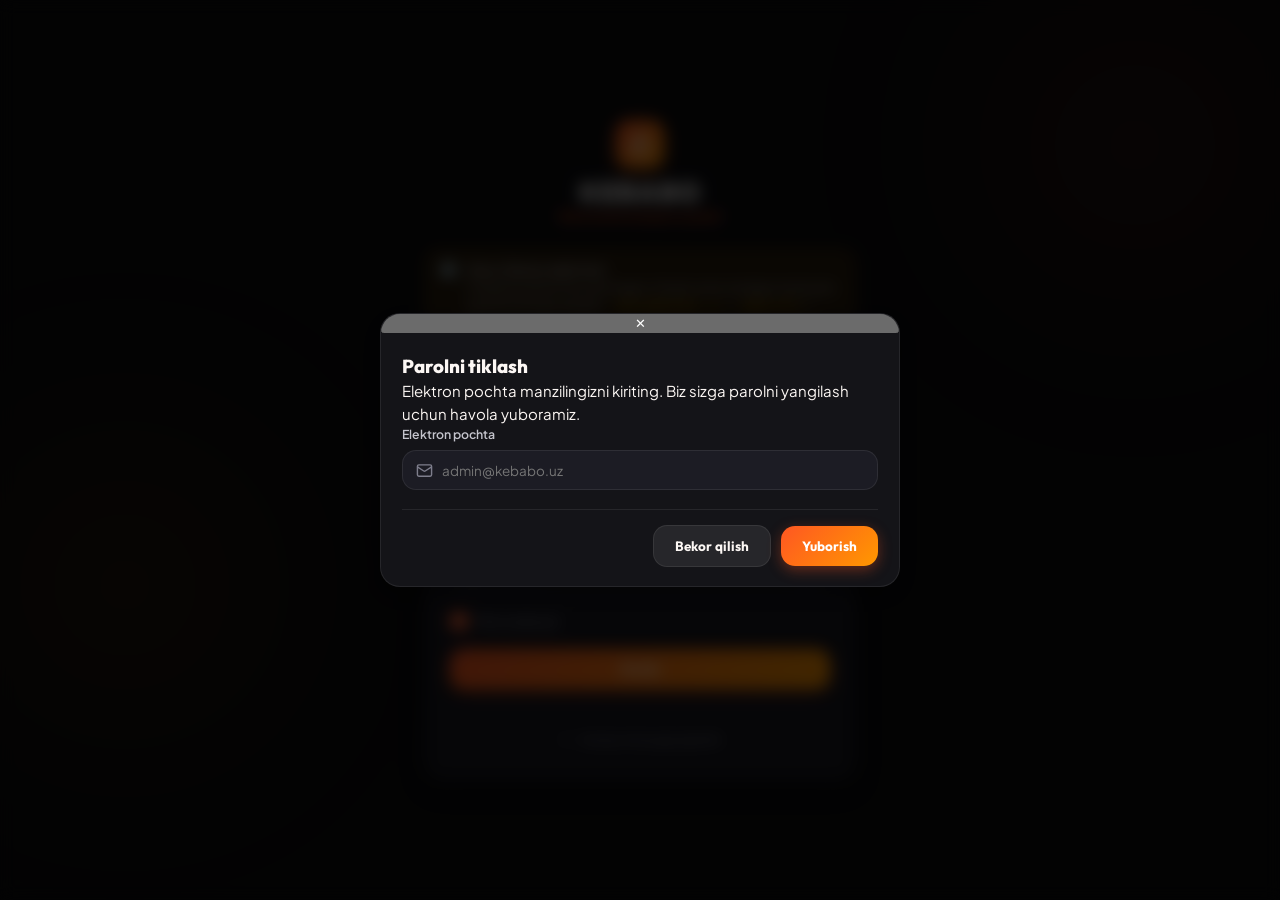
<file: admin/index.html>
<!DOCTYPE html>
<html lang="uz">
<head>
  <meta charset="UTF-8">
  <meta name="viewport" content="width=device-width, initial-scale=1.0, maximum-scale=5.0">
  <meta name="theme-color" content="#121215">
  <title>KEBABO | Boshqaruv Paneliga Kirish</title>

  <!-- Google Fonts: Outfit & Plus Jakarta Sans -->
  <link rel="preconnect" href="https://fonts.googleapis.com">
  <link rel="preconnect" href="https://fonts.gstatic.com" crossorigin>
  <link href="https://fonts.googleapis.com/css2?family=Outfit:wght@500;600;700;800;900&family=Plus+Jakarta+Sans:wght@400;500;600;700&display=swap" rel="stylesheet">

  <link rel="stylesheet" href="admin.css">
  <link rel="icon" type="image/svg+xml" href="../qr-code.svg">
</head>
<body class="auth-page">

  <!-- Ambient Glow Effects -->
  <div class="ambient-glow ambient-glow-1" aria-hidden="true"></div>
  <div class="ambient-glow ambient-glow-2" aria-hidden="true"></div>

  <div class="auth-container">
    <!-- Brand Header -->
    <div class="auth-header">
      <div class="brand-logo-icon">
        <svg viewBox="0 0 24 24" fill="none" stroke="currentColor" stroke-width="2" stroke-linecap="round" stroke-linejoin="round">
          <path d="M8.5 14.5A2.5 2.5 0 0 0 11 12c0-1.38-.5-2-1-3-1.072-2.143-.224-4.054 2-6 .5 2.5 2 4.9 4 6.5 2 1.6 3 3.5 3 5.5a7 7 0 1 1-14 0c0-1.153.433-2.294 1-3a2.5 2.5 0 0 0 2.5 2.5z"/>
        </svg>
      </div>
      <h1 class="auth-title">KEBABO</h1>
      <p class="auth-subtitle">Restoran boshqaruv paneli</p>
    </div>

    <!-- Demo Mode Notice (Shows if Firebase is not yet configured) -->
    <div class="demo-banner" id="demo-banner" hidden>
      <div class="demo-banner-icon">ℹ️</div>
      <div class="demo-banner-text">
        <strong>Sinov (Demo) rejimi faol</strong>
        <p>Firebase kalitlari hali ulanmagan. Sinash uchun istalgan email yoki parolni kiriting (masalan: <code>admin@kebabo.uz</code> / <code>admin123</code>).</p>
      </div>
    </div>

    <!-- Login Card -->
    <div class="auth-card">
      <h2 class="card-title">Tizimga kirish</h2>
      <p class="card-desc">Menyuni boshqarish uchun hisobingizga kiring</p>

      <!-- Alert Box -->
      <div class="alert-box" id="auth-alert" hidden role="alert"></div>

      <!-- Login Form -->
      <form id="login-form" autocomplete="on" novalidate>
        <!-- Email Field -->
        <div class="form-group">
          <label for="email" class="form-label">Elektron pochta (Email)</label>
          <div class="input-wrap">
            <svg class="input-icon" viewBox="0 0 24 24" fill="none" stroke="currentColor" stroke-width="2">
              <rect x="2" y="4" width="20" height="16" rx="2"></rect>
              <path d="m22 7-8.97 5.7a1.94 1.94 0 0 1-2.06 0L2 7"></path>
            </svg>
            <input 
              type="email" 
              id="email" 
              name="email" 
              class="form-input" 
              placeholder="admin@kebabo.uz" 
              required 
              autocomplete="email"
            >
          </div>
        </div>

        <!-- Password Field -->
        <div class="form-group">
          <div class="label-row">
            <label for="password" class="form-label">Parol</label>
            <button type="button" class="btn-link" id="btn-forgot-password">Parolni unutdingizmi?</button>
          </div>
          <div class="input-wrap">
            <svg class="input-icon" viewBox="0 0 24 24" fill="none" stroke="currentColor" stroke-width="2">
              <rect x="3" y="11" width="18" height="11" rx="2" ry="2"></rect>
              <path d="M7 11V7a5 5 0 0 1 10 0v4"></path>
            </svg>
            <input 
              type="password" 
              id="password" 
              name="password" 
              class="form-input" 
              placeholder="••••••••" 
              required 
              autocomplete="current-password"
            >
            <button type="button" class="toggle-password" id="toggle-password" aria-label="Parolni ko'rsatish">
              <svg id="eye-icon" viewBox="0 0 24 24" fill="none" stroke="currentColor" stroke-width="2">
                <path d="M2 12s3-7 10-7 10 7 10 7-3 7-10 7-10-7-10-7Z"></path>
                <circle cx="12" cy="12" r="3"></circle>
              </svg>
            </button>
          </div>
        </div>

        <!-- Remember Me Checkbox -->
        <div class="form-group-row">
          <label class="custom-checkbox">
            <input type="checkbox" id="remember-me" checked>
            <span class="checkmark"></span>
            <span class="checkbox-label">Meni eslab qol</span>
          </label>
        </div>

        <!-- Submit Button -->
        <button type="submit" class="btn-primary btn-block" id="btn-submit">
          <span class="btn-text">Kirish</span>
          <div class="spinner-sm" hidden id="btn-spinner"></div>
        </button>
      </form>

      <!-- Back to Menu Link -->
      <div class="auth-footer">
        <a href="../index.html" class="back-link">
          <svg viewBox="0 0 24 24" fill="none" stroke="currentColor" stroke-width="2">
            <line x1="19" y1="12" x2="5" y2="12"></line>
            <polyline points="12 19 5 12 12 5"></polyline>
          </svg>
          Asosiy menyuga qaytish
        </a>
      </div>
    </div>
  </div>

  <!-- Password Reset Modal -->
  <div class="modal-backdrop" id="reset-modal" hidden role="dialog" aria-modal="true">
    <div class="modal-card auth-modal">
      <button type="button" class="modal-close" id="btn-close-reset" aria-label="Yopish">✕</button>
      <div class="modal-body">
        <h3 class="modal-title">Parolni tiklash</h3>
        <p class="modal-desc">
          Elektron pochta manzilingizni kiriting. Biz sizga parolni yangilash uchun havola yuboramiz.
        </p>

        <div class="alert-box" id="reset-alert" hidden role="alert"></div>

        <form id="reset-form">
          <div class="form-group">
            <label for="reset-email" class="form-label">Elektron pochta</label>
            <div class="input-wrap">
              <svg class="input-icon" viewBox="0 0 24 24" fill="none" stroke="currentColor" stroke-width="2">
                <rect x="2" y="4" width="20" height="16" rx="2"></rect>
                <path d="m22 7-8.97 5.7a1.94 1.94 0 0 1-2.06 0L2 7"></path>
              </svg>
              <input type="email" id="reset-email" class="form-input" placeholder="admin@kebabo.uz" required>
            </div>
          </div>
          <div class="modal-actions">
            <button type="button" class="btn-secondary" id="btn-cancel-reset">Bekor qilish</button>
            <button type="submit" class="btn-primary" id="btn-send-reset">Yuborish</button>
          </div>
        </form>
      </div>
    </div>
  </div>

  <script type="module" src="login.js"></script>
</body>
</html>
</file>
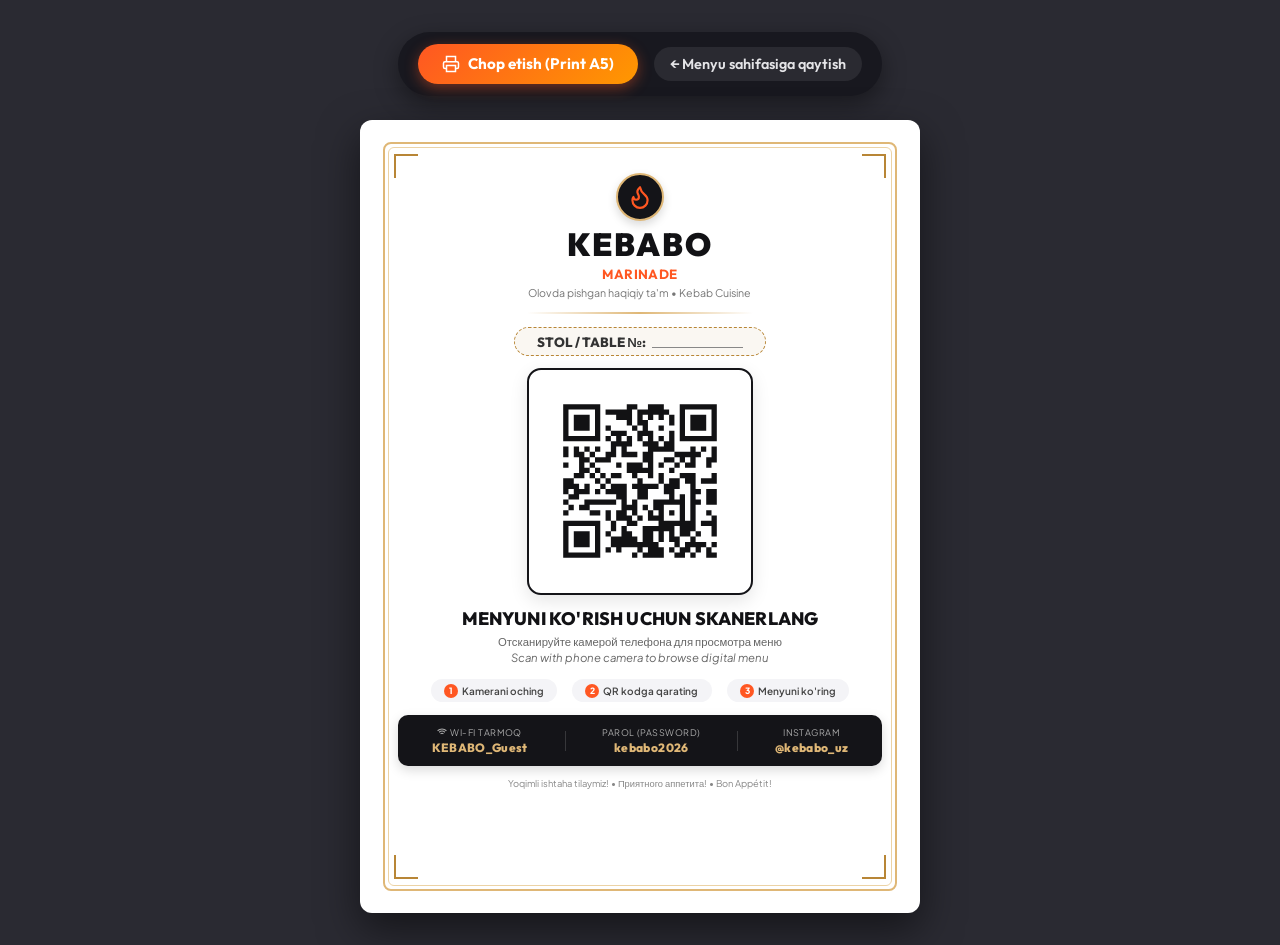
<file: qr-print.html>
<!DOCTYPE html>
<html lang="uz">
<head>
  <meta charset="UTF-8">
  <meta name="viewport" content="width=device-width, initial-scale=1.0">
  <title>KEBABO | Stol QR Kodi (Printable A5)</title>

  <!-- Google Fonts: Outfit & Plus Jakarta Sans -->
  <link rel="preconnect" href="https://fonts.googleapis.com">
  <link rel="preconnect" href="https://fonts.gstatic.com" crossorigin>
  <link href="https://fonts.googleapis.com/css2?family=Outfit:wght@500;600;700;800;900&family=Plus+Jakarta+Sans:wght@400;500;600;700&display=swap" rel="stylesheet">

  <style>
    /* ==========================================================================
       Print & Screen Styles for Table Tent / A5 Card
       ========================================================================== */
    :root {
      --gold: #d4a359;
      --gold-dark: #b88636;
      --dark: #121215;
      --dark-card: #1a1a20;
      --fire: #ff5722;
      --text: #222;
      --text-muted: #666;
    }

    * {
      box-sizing: border-box;
      margin: 0;
      padding: 0;
    }

    body {
      font-family: 'Plus Jakarta Sans', sans-serif;
      background-color: #2a2a32;
      color: var(--text);
      display: flex;
      flex-direction: column;
      align-items: center;
      min-height: 100vh;
      padding: 2rem 1rem;
    }

    /* Screen Action Bar (Hidden when printing) */
    .screen-controls {
      display: flex;
      gap: 1rem;
      margin-bottom: 1.5rem;
      background: #18181f;
      padding: 0.75rem 1.25rem;
      border-radius: 9999px;
      box-shadow: 0 8px 24px rgba(0, 0, 0, 0.4);
      align-items: center;
    }

    .btn-print {
      background: linear-gradient(135deg, #ff5722 0%, #ff9800 100%);
      color: #fff;
      border: none;
      font-family: 'Outfit', sans-serif;
      font-weight: 700;
      font-size: 0.95rem;
      padding: 0.65rem 1.5rem;
      border-radius: 9999px;
      cursor: pointer;
      display: inline-flex;
      align-items: center;
      gap: 0.5rem;
      box-shadow: 0 4px 14px rgba(255, 87, 34, 0.4);
      transition: transform 0.15s ease;
    }

    .btn-print:hover {
      transform: translateY(-2px);
    }

    .btn-back {
      color: #e4e4e7;
      text-decoration: none;
      font-family: 'Outfit', sans-serif;
      font-weight: 600;
      font-size: 0.9rem;
      padding: 0.5rem 1rem;
      border-radius: 9999px;
      background: rgba(255, 255, 255, 0.08);
      transition: background 0.15s ease;
    }

    .btn-back:hover {
      background: rgba(255, 255, 255, 0.15);
    }

    /* A5 Printable Card Sheet */
    .print-sheet {
      width: 148mm;
      min-height: 210mm;
      background: #ffffff;
      box-shadow: 0 16px 40px rgba(0, 0, 0, 0.5);
      border-radius: 12px;
      padding: 10mm 10mm 8mm;
      display: flex;
      flex-direction: column;
      align-items: center;
      text-align: center;
      position: relative;
      overflow: hidden;
    }

    /* Luxury Double Border */
    .inner-border {
      position: absolute;
      inset: 6mm;
      border: 2px solid #dfb776;
      border-radius: 8px;
      pointer-events: none;
    }

    .inner-border-2 {
      position: absolute;
      inset: 7.2mm;
      border: 0.8px solid #ecd3a5;
      border-radius: 6px;
      pointer-events: none;
    }

    /* Corner Ornaments */
    .corner-ornament {
      position: absolute;
      width: 24px;
      height: 24px;
      border: 2px solid #b88636;
      pointer-events: none;
    }
    .c-tl { top: 9mm; left: 9mm; border-right: none; border-bottom: none; }
    .c-tr { top: 9mm; right: 9mm; border-left: none; border-bottom: none; }
    .c-bl { bottom: 9mm; left: 9mm; border-right: none; border-top: none; }
    .c-br { bottom: 9mm; right: 9mm; border-left: none; border-top: none; }

    /* Card Content */
    .card-content {
      position: relative;
      z-index: 2;
      width: 100%;
      height: 100%;
      display: flex;
      flex-direction: column;
      align-items: center;
      justify-content: space-between;
    }

    /* Header & Branding */
    .header-block {
      margin-top: 4mm;
    }

    .logo-badge {
      display: inline-flex;
      align-items: center;
      justify-content: center;
      width: 48px;
      height: 48px;
      background: #141418;
      border: 2px solid #dfb776;
      border-radius: 50%;
      color: #ff5722;
      margin-bottom: 2mm;
      box-shadow: 0 4px 10px rgba(0, 0, 0, 0.15);
    }

    .logo-badge svg {
      width: 26px;
      height: 26px;
    }

    .brand-title {
      font-family: 'Outfit', sans-serif;
      font-size: 24pt;
      font-weight: 900;
      letter-spacing: 0.06em;
      color: #121215;
      line-height: 1;
      margin-bottom: 1.5mm;
    }

    .brand-tagline {
      font-family: 'Outfit', sans-serif;
      font-size: 10pt;
      font-weight: 700;
      color: #ff5722;
      letter-spacing: 0.03em;
      text-transform: uppercase;
    }

    .brand-subtext {
      font-size: 8pt;
      color: #777;
      margin-top: 1mm;
    }

    /* Divider */
    .divider-gold {
      width: 60mm;
      height: 2px;
      background: linear-gradient(90deg, transparent 0%, #dfb776 50%, transparent 100%);
      margin: 3.5mm auto;
    }

    /* Table Number Pill */
    .table-number-box {
      display: inline-flex;
      align-items: center;
      gap: 6px;
      background: #faf7f2;
      border: 1px dashed #b88636;
      padding: 1.5mm 6mm;
      border-radius: 20px;
      font-family: 'Outfit', sans-serif;
      font-size: 10pt;
      font-weight: 800;
      color: #333;
      margin-bottom: 3mm;
    }

    .table-dot-line {
      display: inline-block;
      width: 24mm;
      border-bottom: 1.5px solid #888;
      height: 12px;
    }

    /* QR Code Showcase */
    .qr-frame {
      background: #ffffff;
      padding: 3.5mm;
      border-radius: 14px;
      border: 2px solid #141418;
      box-shadow: 0 6px 18px rgba(0, 0, 0, 0.1);
      position: relative;
      margin-bottom: 3.5mm;
    }

    .qr-image {
      width: 52mm;
      height: 52mm;
      display: block;
      border-radius: 6px;
    }

    /* Scan Instructions */
    .scan-headline {
      font-family: 'Outfit', sans-serif;
      font-size: 13.5pt;
      font-weight: 800;
      color: #121215;
      letter-spacing: 0.01em;
      line-height: 1.25;
      margin-bottom: 1mm;
    }

    .scan-subtitles {
      font-size: 8.5pt;
      color: #666;
      line-height: 1.4;
      margin-bottom: 3.5mm;
    }

    /* Steps pills */
    .steps-row {
      display: flex;
      justify-content: center;
      gap: 4mm;
      margin-bottom: 3.5mm;
    }

    .step-item {
      display: flex;
      align-items: center;
      gap: 4px;
      font-size: 7.5pt;
      font-weight: 600;
      color: #444;
      background: #f4f4f7;
      padding: 1.2mm 3.5mm;
      border-radius: 12px;
    }

    .step-num {
      width: 14px;
      height: 14px;
      background: #ff5722;
      color: #fff;
      border-radius: 50%;
      display: flex;
      align-items: center;
      justify-content: center;
      font-size: 6.5pt;
      font-weight: 800;
    }

    /* Wi-Fi & Info Footer Box */
    .info-box {
      width: 100%;
      background: #141418;
      color: #fff;
      border-radius: 10px;
      padding: 3mm 4mm;
      display: flex;
      align-items: center;
      justify-content: space-around;
      box-shadow: 0 4px 12px rgba(0, 0, 0, 0.15);
      margin-bottom: 2mm;
    }

    .info-segment {
      display: flex;
      flex-direction: column;
      align-items: center;
      text-align: center;
    }

    .info-label {
      font-size: 6.8pt;
      color: #aaa;
      text-transform: uppercase;
      letter-spacing: 0.05em;
      display: flex;
      align-items: center;
      gap: 3px;
      margin-bottom: 0.5mm;
    }

    .info-val {
      font-family: 'Outfit', sans-serif;
      font-size: 9pt;
      font-weight: 800;
      color: #dfb776;
      letter-spacing: 0.03em;
    }

    .info-divider {
      width: 1px;
      height: 20px;
      background: rgba(255, 255, 255, 0.15);
    }

    .footer-note {
      font-size: 7pt;
      color: #888;
      margin-top: 1mm;
    }

    /* ==========================================================================
       Print Optimization
       ========================================================================== */
    @media print {
      @page {
        size: A5 portrait;
        margin: 0;
      }

      body {
        background: transparent;
        padding: 0;
        margin: 0;
      }

      .screen-controls {
        display: none !important;
      }

      .print-sheet {
        box-shadow: none;
        border-radius: 0;
        width: 148mm;
        height: 210mm;
        min-height: 210mm;
        padding: 8mm;
        margin: 0;
        page-break-after: avoid;
        page-break-inside: avoid;
        -webkit-print-color-adjust: exact;
        print-color-adjust: exact;
      }

      .inner-border {
        inset: 5mm;
      }

      .inner-border-2 {
        inset: 6.2mm;
      }
    }
  </style>
</head>
<body>

  <!-- Screen Only Controls -->
  <div class="screen-controls">
    <button type="button" class="btn-print" onclick="window.print()">
      <svg width="18" height="18" viewBox="0 0 24 24" fill="none" stroke="currentColor" stroke-width="2">
        <polyline points="6 9 6 2 18 2 18 9"></polyline>
        <path d="M6 18H4a2 2 0 0 1-2-2v-5a2 2 0 0 1 2-2h16a2 2 0 0 1 2 2v5a2 2 0 0 1-2 2h-2"></path>
        <rect x="6" y="14" width="12" height="8"></rect>
      </svg>
      Chop etish (Print A5)
    </button>
    <a href="index.html" class="btn-back">&larr; Menyu sahifasiga qaytish</a>
  </div>

  <!-- A5 Table Card Sheet -->
  <div class="print-sheet">
    <!-- Luxury Borders -->
    <div class="inner-border"></div>
    <div class="inner-border-2"></div>
    <div class="corner-ornament c-tl"></div>
    <div class="corner-ornament c-tr"></div>
    <div class="corner-ornament c-bl"></div>
    <div class="corner-ornament c-br"></div>

    <div class="card-content">
      <!-- Header -->
      <div class="header-block">
        <div class="logo-badge">
          <svg viewBox="0 0 24 24" fill="none" stroke="currentColor" stroke-width="2" stroke-linecap="round" stroke-linejoin="round">
            <path d="M8.5 14.5A2.5 2.5 0 0 0 11 12c0-1.38-.5-2-1-3-1.072-2.143-.224-4.054 2-6 .5 2.5 2 4.9 4 6.5 2 1.6 3 3.5 3 5.5a7 7 0 1 1-14 0c0-1.153.433-2.294 1-3a2.5 2.5 0 0 0 2.5 2.5z"/>
          </svg>
        </div>
        <h1 class="brand-title">KEBABO</h1>
        <p class="brand-tagline">marinade</p>
        <p class="brand-subtext">Olovda pishgan haqiqiy ta'm &bull; Kebab Cuisine</p>
      </div>

      <div class="divider-gold"></div>

      <!-- Table Number Assignment Field -->
      <div class="table-number-box">
        <span>STOL / TABLE №:</span>
        <span class="table-dot-line"></span>
      </div>

      <!-- High Resolution QR Code -->
      <div class="qr-frame">
        <img src="qr-code.svg" onerror="this.src='qr-code.png'" alt="Menyu QR Kodi" class="qr-image">
      </div>

      <!-- Action Prompt -->
      <div>
        <h2 class="scan-headline">MENYUNI KO'RISH UCHUN SKANERLANG</h2>
        <p class="scan-subtitles">
          Отсканируйте камерой телефона для просмотра меню<br>
          <em>Scan with phone camera to browse digital menu</em>
        </p>

        <!-- 3 Simple Steps -->
        <div class="steps-row">
          <div class="step-item">
            <span class="step-num">1</span>
            <span>Kamerani oching</span>
          </div>
          <div class="step-item">
            <span class="step-num">2</span>
            <span>QR kodga qarating</span>
          </div>
          <div class="step-item">
            <span class="step-num">3</span>
            <span>Menyuni ko'ring</span>
          </div>
        </div>
      </div>

      <!-- Wi-Fi & Social Info Box -->
      <div class="info-box">
        <div class="info-segment">
          <span class="info-label">
            <svg width="10" height="10" viewBox="0 0 24 24" fill="none" stroke="currentColor" stroke-width="2.5">
              <path d="M5 12.55a11 11 0 0 1 14.08 0"></path>
              <path d="M1.42 9a16 16 0 0 1 21.16 0"></path>
              <path d="M8.53 16.11a6 6 0 0 1 6.95 0"></path>
              <line x1="12" y1="20" x2="12.01" y2="20"></line>
            </svg>
            Wi-Fi Tarmoq
          </span>
          <span class="info-val">KEBABO_Guest</span>
        </div>

        <div class="info-divider"></div>

        <div class="info-segment">
          <span class="info-label">Parol (Password)</span>
          <span class="info-val">kebabo2026</span>
        </div>

        <div class="info-divider"></div>

        <div class="info-segment">
          <span class="info-label">Instagram</span>
          <span class="info-val">@kebabo_uz</span>
        </div>
      </div>

      <p class="footer-note">Yoqimli ishtaha tilaymiz! &bull; Приятного аппетита! &bull; Bon App&eacute;tit!</p>
    </div>
  </div>

</body>
</html>
</file>
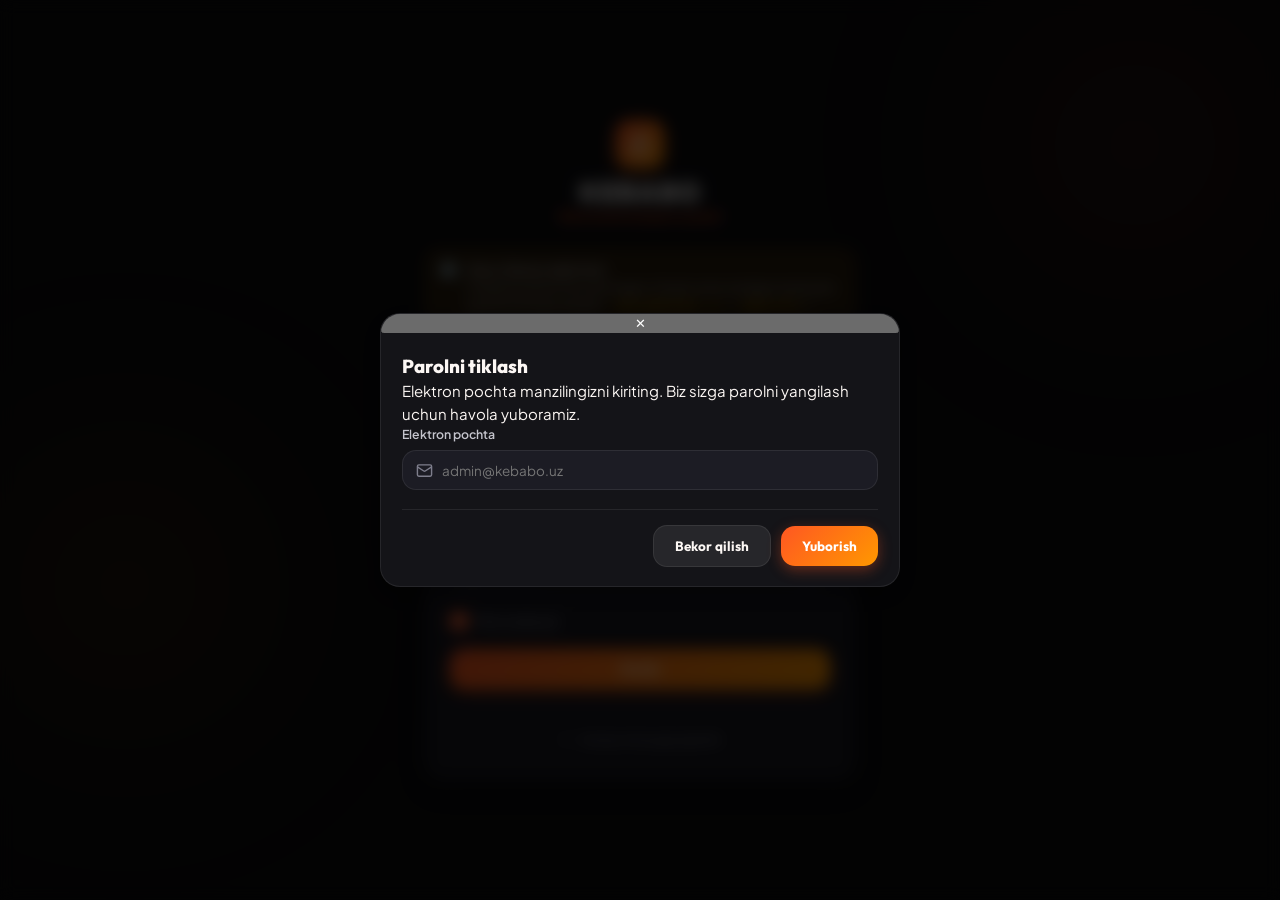
<file: admin/dashboard.html>
<!DOCTYPE html>
<html lang="uz">
<head>
  <meta charset="UTF-8">
  <meta name="viewport" content="width=device-width, initial-scale=1.0, maximum-scale=5.0">
  <meta name="theme-color" content="#121215">
  <title>KEBABO | Boshqaruv Paneli</title>

  <!-- Google Fonts: Outfit & Plus Jakarta Sans -->
  <link rel="preconnect" href="https://fonts.googleapis.com">
  <link rel="preconnect" href="https://fonts.gstatic.com" crossorigin>
  <link href="https://fonts.googleapis.com/css2?family=Outfit:wght@500;600;700;800;900&family=Plus+Jakarta+Sans:wght@400;500;600;700&display=swap" rel="stylesheet">

  <link rel="stylesheet" href="admin.css">
  <link rel="icon" type="image/svg+xml" href="../qr-code.svg">
</head>
<body class="dashboard-page">

  <!-- Ambient Glow Effects -->
  <div class="ambient-glow ambient-glow-1" aria-hidden="true"></div>
  <div class="ambient-glow ambient-glow-2" aria-hidden="true"></div>

  <!-- App Wrapper -->
  <div class="app-layout">
    
    <!-- Sidebar Navigation (Desktop / Tablet) -->
    <aside class="app-sidebar" id="sidebar">
      <div class="sidebar-header">
        <a href="dashboard.html" class="sidebar-brand">
          <div class="brand-logo-icon">
            <svg viewBox="0 0 24 24" fill="none" stroke="currentColor" stroke-width="2">
              <path d="M8.5 14.5A2.5 2.5 0 0 0 11 12c0-1.38-.5-2-1-3-1.072-2.143-.224-4.054 2-6 .5 2.5 2 4.9 4 6.5 2 1.6 3 3.5 3 5.5a7 7 0 1 1-14 0c0-1.153.433-2.294 1-3a2.5 2.5 0 0 0 2.5 2.5z"/>
            </svg>
          </div>
          <div class="brand-info">
            <span class="brand-title">KEBABO</span>
            <span class="brand-badge">Boshqaruv</span>
          </div>
        </a>
      </div>

      <!-- Navigation Links -->
      <nav class="sidebar-nav">
        <button type="button" class="nav-item active" data-tab="items">
          <span class="nav-icon">🍢</span>
          <span class="nav-text">Taomlar</span>
          <span class="nav-count" id="count-items-badge">0</span>
        </button>
        <button type="button" class="nav-item" data-tab="categories">
          <span class="nav-icon">📂</span>
          <span class="nav-text">Kategoriyalar</span>
          <span class="nav-count" id="count-cats-badge">0</span>
        </button>
        <button type="button" class="nav-item" data-tab="settings">
          <span class="nav-icon">⚙️</span>
          <span class="nav-text">Sozlamalar</span>
        </button>
        <button type="button" class="nav-item" data-tab="tools">
          <span class="nav-icon">🛠️</span>
          <span class="nav-text">Asboblar &amp; QR</span>
        </button>
      </nav>

      <!-- Sidebar Footer -->
      <div class="sidebar-footer">
        <a href="../index.html" class="sidebar-link-public" target="_blank" rel="noopener">
          <svg viewBox="0 0 24 24" fill="none" stroke="currentColor" stroke-width="2">
            <path d="M18 13v6a2 2 0 0 1-2 2H5a2 2 0 0 1-2-2V8a2 2 0 0 1 2-2h6"></path>
            <polyline points="15 3 21 3 21 9"></polyline>
            <line x1="10" y1="14" x2="21" y2="3"></line>
          </svg>
          <span>Menyuni ko'rish</span>
        </a>
        <div class="admin-user-info">
          <span class="user-email" id="sidebar-user-email">admin@kebabo.uz</span>
          <button type="button" class="btn-logout-sidebar" id="btn-logout-sidebar" title="Chiqish">
            <svg viewBox="0 0 24 24" fill="none" stroke="currentColor" stroke-width="2">
              <path d="M9 21H5a2 2 0 0 1-2-2V5a2 2 0 0 1 2-2h4"></path>
              <polyline points="16 17 21 12 16 7"></polyline>
              <line x1="21" y1="12" x2="9" y2="12"></line>
            </svg>
          </button>
        </div>
      </div>
    </aside>

    <!-- Main Content Area -->
    <div class="app-main">
      
      <!-- Top Bar -->
      <header class="app-topbar">
        <div class="topbar-left">
          <div class="mobile-brand">
            <div class="brand-logo-icon sm">
              <svg viewBox="0 0 24 24" fill="none" stroke="currentColor" stroke-width="2">
                <path d="M8.5 14.5A2.5 2.5 0 0 0 11 12c0-1.38-.5-2-1-3-1.072-2.143-.224-4.054 2-6 .5 2.5 2 4.9 4 6.5 2 1.6 3 3.5 3 5.5a7 7 0 1 1-14 0c0-1.153.433-2.294 1-3a2.5 2.5 0 0 0 2.5 2.5z"/>
              </svg>
            </div>
            <span class="mobile-brand-title">KEBABO</span>
          </div>

          <!-- Connection Status Pill -->
          <div class="status-pill" id="connection-status">
            <span class="pulse-dot"></span>
            <span id="connection-status-text">Yuklanmoqda...</span>
          </div>
        </div>

        <div class="topbar-right">
          <!-- Light/Dark Mode Toggle -->
          <button type="button" class="topbar-btn" id="btn-theme-toggle" title="Yorug'/Qorong'i rejim">
            <span id="theme-icon">🌙</span>
          </button>

          <!-- Public Menu Quick Link -->
          <a href="../index.html" class="topbar-btn-pill" target="_blank" rel="noopener">
            <span>Menyu</span>
            <svg viewBox="0 0 24 24" fill="none" stroke="currentColor" stroke-width="2" width="14" height="14">
              <path d="M18 13v6a2 2 0 0 1-2 2H5a2 2 0 0 1-2-2V8a2 2 0 0 1 2-2h6"></path>
              <polyline points="15 3 21 3 21 9"></polyline>
              <line x1="10" y1="14" x2="21" y2="3"></line>
            </svg>
          </a>

          <!-- Logout Button (Mobile topbar) -->
          <button type="button" class="topbar-btn mobile-only" id="btn-logout-mobile" title="Tizimdan chiqish">
            <svg viewBox="0 0 24 24" fill="none" stroke="currentColor" stroke-width="2">
              <path d="M9 21H5a2 2 0 0 1-2-2V5a2 2 0 0 1 2-2h4"></path>
              <polyline points="16 17 21 12 16 7"></polyline>
              <line x1="21" y1="12" x2="9" y2="12"></line>
            </svg>
          </button>
        </div>
      </header>

      <!-- Main Scrollable Content -->
      <main class="content-viewport">
        
        <!-- ================================================================
             TAB 1: TAOMLAR (MENU ITEMS)
             ================================================================ -->
        <section class="tab-pane active" id="pane-items">
          <div class="pane-header">
            <div>
              <h1 class="pane-title">Taomlar ro'yxati</h1>
              <p class="pane-desc">Barcha taomlarni boshqarish, narxlarni o'zgartirish va stop-list</p>
            </div>
            <button type="button" class="btn-primary" id="btn-add-item">
              <svg viewBox="0 0 24 24" fill="none" stroke="currentColor" stroke-width="2.5">
                <line x1="12" y1="5" x2="12" y2="19"></line>
                <line x1="5" y1="12" x2="19" y2="12"></line>
              </svg>
              <span>Yangi taom qo'shish</span>
            </button>
          </div>

          <!-- Filter & Search Toolbar -->
          <div class="toolbar-card">
            <!-- Search Input -->
            <div class="search-input-wrap">
              <svg class="search-icon" viewBox="0 0 24 24" fill="none" stroke="currentColor" stroke-width="2">
                <circle cx="11" cy="11" r="8"></circle>
                <line x1="21" y1="21" x2="16.65" y2="16.65"></line>
              </svg>
              <input type="search" id="item-search" class="search-box" placeholder="Taom nomi, tavsifi yoki № raqami...">
            </div>

            <div class="filter-controls-row">
              <!-- Category Filter -->
              <select id="filter-category" class="filter-select">
                <option value="all">Barcha kategoriyalar</option>
                <!-- Filled dynamically -->
              </select>

              <!-- Status Filter -->
              <select id="filter-status" class="filter-select">
                <option value="all">Barcha holatlar</option>
                <option value="available">Faqat mavjud taomlar</option>
                <option value="unavailable">Mavjud emas (Stop-list)</option>
              </select>
            </div>
          </div>

          <!-- Bulk Actions Bar (Appears when items are selected) -->
          <div class="bulk-actions-bar" id="bulk-bar" hidden>
            <div class="bulk-info">
              <span class="bulk-count" id="bulk-selected-count">0 ta taom tanlandi</span>
            </div>
            <div class="bulk-buttons">
              <button type="button" class="btn-sm btn-outline-success" id="btn-bulk-available">Mavjud qilish</button>
              <button type="button" class="btn-sm btn-outline-warning" id="btn-bulk-unavailable">Stop-list ga olish</button>
              <button type="button" class="btn-sm btn-outline-accent" id="btn-bulk-price">Narxni foizga o'zgartirish</button>
              <button type="button" class="btn-sm btn-outline-danger" id="btn-bulk-delete">O'chirish</button>
              <button type="button" class="btn-sm btn-secondary" id="btn-bulk-cancel">Bekor qilish</button>
            </div>
          </div>

          <!-- Items Table / Card Container -->
          <div class="items-container" id="items-container">
            <div class="loading-state">
              <div class="spinner"></div>
              <p>Taomlar yuklanmoqda...</p>
            </div>
          </div>
        </section>

        <!-- ================================================================
             TAB 2: KATEGORIYALAR (CATEGORIES)
             ================================================================ -->
        <section class="tab-pane" id="pane-categories" hidden>
          <div class="pane-header">
            <div>
              <h1 class="pane-title">Kategoriyalar</h1>
              <p class="pane-desc">Menyu bo'limlarini qo'shish, tahrirlash va surib tartiblash</p>
            </div>
            <button type="button" class="btn-primary" id="btn-add-category">
              <svg viewBox="0 0 24 24" fill="none" stroke="currentColor" stroke-width="2.5">
                <line x1="12" y1="5" x2="12" y2="19"></line>
                <line x1="5" y1="12" x2="19" y2="12"></line>
              </svg>
              <span>Yangi kategoriya</span>
            </button>
          </div>

          <div class="categories-list" id="categories-list">
            <!-- Rendered dynamically -->
          </div>
        </section>

        <!-- ================================================================
             TAB 3: SOZLAMALAR (RESTAURANT SETTINGS)
             ================================================================ -->
        <section class="tab-pane" id="pane-settings" hidden>
          <div class="pane-header">
            <div>
              <h1 class="pane-title">Restoran sozlamalari</h1>
              <p class="pane-desc">Restoran ma'lumotlari, Wi-Fi, aloqa va mavzu ranglari</p>
            </div>
            <button type="button" class="btn-primary" id="btn-save-settings">
              <span>Saqlash</span>
            </button>
          </div>

          <form id="settings-form" class="settings-grid">
            <!-- Card 1: Asosiy ma'lumotlar -->
            <div class="settings-card">
              <h3 class="settings-card-title">Asosiy ma'lumotlar</h3>
              
              <div class="form-group">
                <label for="set-name" class="form-label">Restoran nomi</label>
                <input type="text" id="set-name" class="form-input" required>
              </div>

              <div class="form-group">
                <label for="set-brand-tagline" class="form-label">Logotip osti yozuvi</label>
                <input type="text" id="set-brand-tagline" class="form-input" placeholder="masalan: marinade">
              </div>

              <div class="form-group">
                <label for="set-tagline-uz" class="form-label">Shior (Tagline - O'zbekcha)</label>
                <input type="text" id="set-tagline-uz" class="form-input">
              </div>

              <div class="form-group">
                <label for="set-tagline-ru" class="form-label">Shior (Ruscha)</label>
                <input type="text" id="set-tagline-ru" class="form-input">
              </div>

              <div class="form-group">
                <label for="set-tagline-en" class="form-label">Shior (Inglizcha)</label>
                <input type="text" id="set-tagline-en" class="form-input">
              </div>
            </div>

            <!-- Card 2: Aloqa va Ish vaqti -->
            <div class="settings-card">
              <h3 class="settings-card-title">Aloqa va Ish vaqti</h3>

              <div class="form-group">
                <label for="set-phone-display" class="form-label">Telefon raqami (Ko'rinishi)</label>
                <input type="text" id="set-phone-display" class="form-input" placeholder="+998 (71) 200-00-00">
              </div>

              <div class="form-group">
                <label for="set-phone" class="form-label">Telefon (Qo'ng'iroq qilish uchun)</label>
                <input type="text" id="set-phone" class="form-input" placeholder="+998712000000">
              </div>

              <div class="form-group">
                <label for="set-address-uz" class="form-label">Manzil (O'zbekcha)</label>
                <input type="text" id="set-address-uz" class="form-input">
              </div>

              <div class="form-group">
                <label for="set-hours-uz" class="form-label">Ish vaqti</label>
                <input type="text" id="set-hours-uz" class="form-input" placeholder="Har kuni: 10:00 - 23:00">
              </div>
            </div>

            <!-- Card 3: Mehmonlar uchun Wi-Fi -->
            <div class="settings-card">
              <h3 class="settings-card-title">Mehmonlar uchun Wi-Fi</h3>

              <div class="form-group">
                <label for="set-wifi-ssid" class="form-label">Wi-Fi Tarmoq nomi (SSID)</label>
                <input type="text" id="set-wifi-ssid" class="form-input" placeholder="KEBABO_Guest">
              </div>

              <div class="form-group">
                <label for="set-wifi-password" class="form-label">Wi-Fi Paroli</label>
                <input type="text" id="set-wifi-password" class="form-input" placeholder="kebabo2026">
              </div>

              <div class="form-group">
                <label for="set-currency" class="form-label">Valyuta matni</label>
                <input type="text" id="set-currency" class="form-input" value="so'm">
              </div>
            </div>

            <!-- Card 4: Ijtimoiy tarmoqlar va Mavzu rangi -->
            <div class="settings-card">
              <h3 class="settings-card-title">Ijtimoiy tarmoqlar va Mavzu</h3>

              <div class="form-group">
                <label for="set-instagram" class="form-label">Instagram foydalanuvchi nomi</label>
                <input type="text" id="set-instagram" class="form-input" placeholder="@kebabo_uz">
              </div>

              <div class="form-group">
                <label for="set-telegram" class="form-label">Telegram bot / kanal</label>
                <input type="text" id="set-telegram" class="form-input" placeholder="@kebabo_bot">
              </div>

              <!-- Theme Accent Color Picker -->
              <div class="form-group">
                <label class="form-label">Mavzu asosiy rangi (Accent Color)</label>
                <div class="color-picker-row">
                  <input type="color" id="set-accent-color" class="color-picker" value="#ff5722">
                  <span class="color-val-text" id="color-val-text">#ff5722</span>
                  <div class="color-preset-pills">
                    <button type="button" class="color-preset" style="background:#ff5722;" data-color="#ff5722" title="Olovrang"></button>
                    <button type="button" class="color-preset" style="background:#ff9800;" data-color="#ff9800" title="Qahrabo"></button>
                    <button type="button" class="color-preset" style="background:#e53935;" data-color="#e53935" title="Qizil"></button>
                    <button type="button" class="color-preset" style="background:#10b981;" data-color="#10b981" title="Zumrad"></button>
                  </div>
                </div>
              </div>
            </div>
          </form>
        </section>

        <!-- ================================================================
             TAB 4: ASBOBLAR VA QR (TOOLS & BACKUP)
             ================================================================ -->
        <section class="tab-pane" id="pane-tools" hidden>
          <div class="pane-header">
            <div>
              <h1 class="pane-title">Asboblar va QR Kod</h1>
              <p class="pane-desc">Menyu statistikasi, QR kodni boshqarish va ma'lumotlar zaxirasi</p>
            </div>
          </div>

          <!-- Stats Grid -->
          <div class="stats-grid">
            <div class="stat-card">
              <div class="stat-icon">🍢</div>
              <div class="stat-value" id="stat-total-items">0</div>
              <div class="stat-label">Jami taomlar</div>
            </div>
            <div class="stat-card">
              <div class="stat-icon">📂</div>
              <div class="stat-value" id="stat-total-cats">0</div>
              <div class="stat-label">Kategoriyalar</div>
            </div>
            <div class="stat-card">
              <div class="stat-icon">⛔</div>
              <div class="stat-value" id="stat-stop-list">0</div>
              <div class="stat-label">Stop-list dagi taomlar</div>
            </div>
            <div class="stat-card">
              <div class="stat-icon">🕒</div>
              <div class="stat-value sm" id="stat-last-update">Hozirgina</div>
              <div class="stat-label">So'nggi yangilanish</div>
            </div>
          </div>

          <!-- QR Code Management Card -->
          <div class="tools-card">
            <h3 class="tools-card-title">Stol QR Kodi boshqaruvi</h3>
            <p class="tools-card-desc">Mehmonlar skanerlaydigan havola va QR kod rasmlari</p>

            <div class="qr-tool-layout">
              <div class="qr-preview-box">
                <img src="../qr-code.svg" id="admin-qr-img" alt="QR Kod" class="qr-preview-image">
              </div>
              <div class="qr-tool-controls">
                <div class="form-group">
                  <label for="tool-menu-url" class="form-label">Menyu veb-manzili (URL)</label>
                  <input type="url" id="tool-menu-url" class="form-input" placeholder="https://kebabhouse.uz/menu">
                </div>

                <div class="qr-btn-group">
                  <button type="button" class="btn-secondary" id="btn-update-qr">QR Kodni yangilash</button>
                  <a href="../qr-code.svg" download="kebabo-qr.svg" class="btn-secondary">SVG yuklab olish</a>
                  <a href="../qr-code.png" download="kebabo-qr.png" class="btn-secondary">PNG yuklab olish</a>
                  <a href="../qr-print.html" target="_blank" rel="noopener" class="btn-primary">
                    <span>A5 Stol Kartasini Chop Etish (Print) ↗</span>
                  </a>
                </div>
              </div>
            </div>
          </div>

          <!-- Backup & Restore Card -->
          <div class="tools-card">
            <h3 class="tools-card-title">Zaxiralash va Tiklash (JSON Backup)</h3>
            <p class="tools-card-desc">Barcha taomlar va narxlarni bir faylda saqlab qo'yish yoki qayta tiklash</p>

            <div class="backup-actions-grid">
              <div class="backup-action-item">
                <h4>Menyuni eksport qilish</h4>
                <p>Hozirgi barcha menyu ma'lumotlarini <code>menu-backup.json</code> fayli sifatida kompyuteringizga yuklab oling.</p>
                <button type="button" class="btn-primary" id="btn-export-json">JSON Eksport qilish</button>
              </div>

              <div class="backup-action-item">
                <h4>JSON Fayldan tiklash</h4>
                <p>Avval saqlab olingan JSON faylni tanlab bazaga tiklang.</p>
                <label class="btn-secondary btn-file-label">
                  <span>JSON Faylni tanlash</span>
                  <input type="file" id="file-import-json" accept=".json" hidden>
                </label>
              </div>

              <!-- One click migration of current menu.json -->
              <div class="backup-action-item highlight">
                <h4>Mavjud menu.json ni bazaga ko'chirish</h4>
                <p>Loyihangizdagi tayyor 34 ta taomdan iborat <code>menu.json</code> ma'lumotlarini bitta bosishda Firebase bazasiga yuklang!</p>
                <button type="button" class="btn-accent" id="btn-import-initial">Hozirgi menu.json ni import qilish</button>
              </div>
            </div>
          </div>
        </section>

      </main>

      <!-- Bottom Tab Bar (Mobile Only) -->
      <nav class="app-bottombar">
        <button type="button" class="bottom-tab active" data-tab="items">
          <span class="tab-icon">🍢</span>
          <span class="tab-label">Taomlar</span>
        </button>
        <button type="button" class="bottom-tab" data-tab="categories">
          <span class="tab-icon">📂</span>
          <span class="tab-label">Kategoriyalar</span>
        </button>
        <button type="button" class="bottom-tab" data-tab="settings">
          <span class="tab-icon">⚙️</span>
          <span class="tab-label">Sozlamalar</span>
        </button>
        <button type="button" class="bottom-tab" data-tab="tools">
          <span class="tab-icon">🛠️</span>
          <span class="tab-label">Asboblar</span>
        </button>
      </nav>

    </div>
  </div>

  <!-- ========================================================================
       MODALS
       ======================================================================== -->

  <!-- 1. Taom Qo'shish / Tahrirlash Modali -->
  <div class="modal-backdrop" id="modal-item" hidden role="dialog" aria-modal="true">
    <div class="modal-card lg">
      <div class="modal-header">
        <h2 class="modal-title" id="modal-item-title">Yangi taom qo'shish</h2>
        <button type="button" class="modal-close-icon" id="btn-close-item-modal">✕</button>
      </div>

      <form id="item-form" class="modal-body">
        <input type="hidden" id="item-id">
        <input type="hidden" id="item-category-id">

        <!-- Multilingual Tabs for Name & Description -->
        <div class="lang-tab-bar">
          <button type="button" class="lang-tab-btn active" data-form-lang="uz">O'zbekcha (UZ)</button>
          <button type="button" class="lang-tab-btn" data-form-lang="ru">Русский (RU)</button>
          <button type="button" class="lang-tab-btn" data-form-lang="en">English (EN)</button>
        </div>

        <!-- UZ Fields -->
        <div class="lang-fields-group active" data-lang-group="uz">
          <div class="form-group">
            <label for="item-name-uz" class="form-label">Taom nomi (UZ) *</label>
            <input type="text" id="item-name-uz" class="form-input" placeholder="masalan: № 11 Dubayski qiyma" required>
          </div>
          <div class="form-group">
            <label for="item-desc-uz" class="form-label">Tavsif (UZ)</label>
            <textarea id="item-desc-uz" class="form-textarea" rows="2" placeholder="Taom haqida qisqacha ma'lumot..."></textarea>
          </div>
        </div>

        <!-- RU Fields -->
        <div class="lang-fields-group" data-lang-group="ru" hidden>
          <div class="form-group">
            <label for="item-name-ru" class="form-label">Название блюда (RU)</label>
            <input type="text" id="item-name-ru" class="form-input" placeholder="например: № 11 Дубайский кебаб">
          </div>
          <div class="form-group">
            <label for="item-desc-ru" class="form-label">Описание (RU)</label>
            <textarea id="item-desc-ru" class="form-textarea" rows="2" placeholder="Краткое описание блюда..."></textarea>
          </div>
        </div>

        <!-- EN Fields -->
        <div class="lang-fields-group" data-lang-group="en" hidden>
          <div class="form-group">
            <label for="item-name-en" class="form-label">Dish Name (EN)</label>
            <input type="text" id="item-name-en" class="form-input" placeholder="e.g.: № 11 Dubai Style Kebab">
          </div>
          <div class="form-group">
            <label for="item-desc-en" class="form-label">Description (EN)</label>
            <textarea id="item-desc-en" class="form-textarea" rows="2" placeholder="Short description..."></textarea>
          </div>
        </div>

        <!-- Pricing, Weight & Category Row -->
        <div class="form-row-3">
          <div class="form-group">
            <label for="item-price" class="form-label">Narxi (so'mda) *</label>
            <input type="number" id="item-price" class="form-input" min="0" step="500" placeholder="18000" required>
          </div>

          <div class="form-group">
            <label for="item-weight" class="form-label">Vazni / Porsiyasi</label>
            <input type="text" id="item-weight" class="form-input" placeholder="180 g, 1 six">
          </div>

          <div class="form-group">
            <div class="label-row">
              <label for="item-category-select" class="form-label">Kategoriya *</label>
              <button type="button" class="btn-link" id="btn-quick-add-cat">+ Yangi bo'lim</button>
            </div>
            <select id="item-category-select" class="form-select" required></select>
          </div>
        </div>

        <!-- Badge & Availability Row -->
        <div class="form-row-2">
          <div class="form-group">
            <label for="item-badge-select" class="form-label">Yorliq (Badge)</label>
            <select id="item-badge-select" class="form-select">
              <option value="">Yorliqsiz</option>
              <option value="hit">⭐ Hit taom</option>
              <option value="yangi">✨ Yangi</option>
              <option value="achchiq">🔥 Achchiq</option>
            </select>
          </div>

          <div class="form-group">
            <label class="form-label">Mavjudlik holati</label>
            <div class="toggle-switch-wrap">
              <label class="toggle-switch">
                <input type="checkbox" id="item-available" checked>
                <span class="toggle-slider"></span>
              </label>
              <span class="toggle-label" id="item-available-label">Mavjud (Sotuvda bor)</span>
            </div>
          </div>
        </div>

        <!-- Image Upload & Preview -->
        <div class="form-group">
          <label class="form-label">Taom rasmi</label>
          <div class="image-upload-wrapper">
            <div class="image-preview-container">
              <img src="" id="item-img-preview" alt="Rasm ko'rinishi" class="preview-img" hidden>
              <div class="no-image-placeholder" id="no-img-placeholder">
                <span>Rasm tanlanmagan</span>
              </div>
            </div>

            <div class="upload-inputs">
              <div class="upload-buttons-row">
                <label class="btn-upload-file">
                  <svg viewBox="0 0 24 24" fill="none" stroke="currentColor" stroke-width="2">
                    <path d="M21 15v4a2 2 0 0 1-2 2H5a2 2 0 0 1-2-2v-4"></path>
                    <polyline points="17 8 12 3 7 8"></polyline>
                    <line x1="12" y1="3" x2="12" y2="15"></line>
                  </svg>
                  <span>Qurilmadan rasm tanlash (Maks. 2MB)</span>
                  <input type="file" id="item-file-input" accept="image/jpeg,image/png,image/webp" hidden>
                </label>
                <button type="button" class="btn-sm btn-secondary" id="btn-open-preset-gallery">
                  🖼️ Tayyor sifatli fotosuratlar
                </button>
              </div>
              <span class="upload-or">yoki tashqi rasm havolasi (URL):</span>
              <input type="url" id="item-img-url" class="form-input sm" placeholder="https://images.unsplash.com/...">
              
              <!-- Client Compression Progress -->
              <div class="progress-bar-wrap" id="img-progress-wrap" hidden>
                <div class="progress-bar-fill" id="img-progress-bar"></div>
              </div>
            </div>
          </div>
        </div>

        <div class="modal-footer">
          <button type="button" class="btn-secondary" id="btn-cancel-item">Bekor qilish</button>
          <button type="submit" class="btn-primary" id="btn-save-item">Saqlash</button>
        </div>
      </form>
    </div>
  </div>

  <!-- 2. Kategoriya Qo'shish / Tahrirlash Modali -->
  <div class="modal-backdrop" id="modal-category" hidden role="dialog" aria-modal="true">
    <div class="modal-card">
      <div class="modal-header">
        <h2 class="modal-title" id="modal-category-title">Yangi kategoriya</h2>
        <button type="button" class="modal-close-icon" id="btn-close-cat-modal">✕</button>
      </div>

      <form id="category-form" class="modal-body">
        <input type="hidden" id="category-id">

        <div class="form-row-2">
          <div class="form-group">
            <label for="cat-icon" class="form-label">Emoji / Belgi *</label>
            <input type="text" id="cat-icon" class="form-input" placeholder="🍢" maxlength="4" required>
          </div>
          <div class="form-group">
            <label for="cat-name-uz" class="form-label">Nomi (UZ) *</label>
            <input type="text" id="cat-name-uz" class="form-input" placeholder="Kebablar" required>
          </div>
        </div>

        <div class="form-row-2">
          <div class="form-group">
            <label for="cat-name-ru" class="form-label">Nomi (RU)</label>
            <input type="text" id="cat-name-ru" class="form-input" placeholder="Шашлыки">
          </div>
          <div class="form-group">
            <label for="cat-name-en" class="form-label">Nomi (EN)</label>
            <input type="text" id="cat-name-en" class="form-input" placeholder="Kebabs">
          </div>
        </div>

        <div class="form-group">
          <label for="cat-subtitle-uz" class="form-label">Izoh / Qisqacha tavsif (UZ)</label>
          <input type="text" id="cat-subtitle-uz" class="form-input" placeholder="Sarxil go'shtlardan tayyorlangan tansiq kaboblar">
        </div>

        <div class="form-group">
          <div class="toggle-switch-wrap">
            <label class="toggle-switch">
              <input type="checkbox" id="cat-visible" checked>
              <span class="toggle-slider"></span>
            </label>
            <span class="toggle-label">Menyuda ko'rinsin (Faol)</span>
          </div>
        </div>

        <div class="modal-footer">
          <button type="button" class="btn-secondary" id="btn-cancel-cat">Bekor qilish</button>
          <button type="submit" class="btn-primary" id="btn-save-cat">Saqlash</button>
        </div>
      </form>
    </div>
  </div>

  <!-- 3. Tasdiqlash Modali (Confirm Modal) -->
  <div class="modal-backdrop" id="modal-confirm" hidden role="dialog" aria-modal="true">
    <div class="modal-card sm">
      <div class="modal-body text-center">
        <div class="confirm-icon" id="confirm-icon">⚠️</div>
        <h3 class="confirm-title" id="confirm-title">Ishonchingiz komilmi?</h3>
        <p class="confirm-desc" id="confirm-desc">Ushbu amalni ortga qaytarib bo'lmaydi.</p>
        <div class="modal-actions-center">
          <button type="button" class="btn-secondary" id="btn-confirm-cancel">Bekor qilish</button>
          <button type="button" class="btn-danger" id="btn-confirm-ok">Ha, o'chirilsin</button>
        </div>
      </div>
    </div>
  </div>

  <!-- 4. Narxni Foizga O'zgartirish Modali (Bulk Price Change) -->
  <div class="modal-backdrop" id="modal-bulk-price" hidden role="dialog" aria-modal="true">
    <div class="modal-card sm">
      <div class="modal-header">
        <h3 class="modal-title">Narxlarni ommaviy o'zgartirish</h3>
        <button type="button" class="modal-close-icon" id="btn-close-bulk-price">✕</button>
      </div>
      <div class="modal-body">
        <p class="modal-desc">Tanlangan taomlarning narxini foiz hisobida oshiring yoki kamaytiring:</p>
        
        <div class="form-group">
          <label class="form-label">O'zgarish foizi (%)</label>
          <div class="price-percent-row">
            <button type="button" class="btn-percent-preset" data-pct="-10">-10%</button>
            <button type="button" class="btn-percent-preset" data-pct="-5">-5%</button>
            <button type="button" class="btn-percent-preset active" data-pct="10">+10%</button>
            <button type="button" class="btn-percent-preset" data-pct="15">+15%</button>
          </div>
          <input type="number" id="bulk-price-input" class="form-input" value="10" placeholder="10">
        </div>
        <div class="modal-actions">
          <button type="button" class="btn-secondary" id="btn-cancel-bulk-price">Bekor qilish</button>
          <button type="button" class="btn-primary" id="btn-apply-bulk-price">Qo'llash</button>
        </div>
      </div>
    </div>
  </div>

  <!-- 5. Tayyor Taom Rasmlari Kutubxonasi Modali (Preset Food Gallery) -->
  <div class="modal-backdrop" id="modal-preset-gallery" hidden role="dialog" aria-modal="true">
    <div class="modal-card lg">
      <div class="modal-header">
        <h3 class="modal-title">Sifatli tayyor taom rasmlari</h3>
        <button type="button" class="modal-close-icon" id="btn-close-gallery">✕</button>
      </div>
      <div class="modal-body">
        <p class="modal-desc">O'zingizga mos taom rasmini bitta bosish orqali tanlang:</p>
        
        <!-- Category Filter Chips -->
        <div class="filter-chips" id="gallery-category-chips" style="margin-bottom: 0.85rem;">
          <button type="button" class="chip active" data-gallery-cat="all">Barchasi</button>
          <button type="button" class="chip" data-gallery-cat="kebab">🍢 Shashliklar</button>
          <button type="button" class="chip" data-gallery-cat="salad">🥗 Salatlar</button>
          <button type="button" class="chip" data-gallery-cat="bread">🥖 Non &amp; Somsa</button>
          <button type="button" class="chip" data-gallery-cat="drinks">🥤 Ichimliklar</button>
          <button type="button" class="chip" data-gallery-cat="fastfood">🍔 Fast food</button>
        </div>

        <div class="preset-gallery-grid" id="preset-gallery-grid">
          <!-- Dynamically populated from admin.js -->
        </div>
      </div>
    </div>
  </div>

  <!-- Toast Notification with Undo Action -->
  <div class="toast-container" id="toast-container"></div>

  <!-- Admin Script (ES Module) -->
  <script type="module" src="admin.js"></script>
</body>
</html>
</file>
<file: admin/admin.css>
/* ==========================================================================
   KEBABO Admin Panel Stylesheet
   Mobile-First, Touch-Friendly, Dark/Light Mode with Fire Accents
   ========================================================================== */

:root {
  /* Dark Theme (Default) */
  --bg-deep: #0c0c0f;
  --bg-surface: #141418;
  --bg-sidebar: #111115;
  --bg-card: #181820;
  --bg-card-hover: #1f1f28;
  --bg-input: #1c1c24;
  --border: rgba(255, 255, 255, 0.08);
  --border-focus: rgba(255, 87, 34, 0.55);

  --text-main: #fcf7f4;
  --text-secondary: #c4c4cc;
  --text-muted: #7e7e8c;

  /* Primary Fire & Amber Accents */
  --primary: #ff5722;
  --primary-hover: #f4511e;
  --primary-glow: rgba(255, 87, 34, 0.35);
  --accent: #ff9800;
  --accent-gold: #ffb300;
  --success: #10b981;
  --warning: #f59e0b;
  --danger: #ef4444;

  --grad-primary: linear-gradient(135deg, #ff5722 0%, #ff9800 100%);
  --grad-card-border: linear-gradient(180deg, rgba(255, 255, 255, 0.1) 0%, rgba(255, 255, 255, 0.02) 100%);

  /* Fonts */
  --font-heading: 'Outfit', -apple-system, BlinkMacSystemFont, sans-serif;
  --font-body: 'Plus Jakarta Sans', -apple-system, BlinkMacSystemFont, sans-serif;

  /* Geometry & Shadows */
  --radius-sm: 8px;
  --radius-md: 14px;
  --radius-lg: 20px;
  --radius-pill: 9999px;
  --shadow-sm: 0 4px 14px rgba(0, 0, 0, 0.3);
  --shadow-card: 0 8px 24px rgba(0, 0, 0, 0.4);
  --sidebar-width: 250px;
  --bottombar-height: 64px;
  --topbar-height: 60px;

  --trans-quick: 0.15s cubic-bezier(0.4, 0, 0.2, 1);
  --trans-smooth: 0.28s cubic-bezier(0.16, 1, 0.3, 1);
}

/* Light Theme overrides */
body.light-theme {
  --bg-deep: #f3f4f8;
  --bg-surface: #ffffff;
  --bg-sidebar: #ffffff;
  --bg-card: #ffffff;
  --bg-card-hover: #f9f9fb;
  --bg-input: #f1f2f6;
  --border: #e2e4ea;
  --border-focus: rgba(255, 87, 34, 0.6);

  --text-main: #141418;
  --text-secondary: #4b4b57;
  --text-muted: #7e7e8c;
  --shadow-card: 0 4px 20px rgba(0, 0, 0, 0.06);
}

*, *::before, *::after {
  box-sizing: border-box;
  margin: 0;
  padding: 0;
}

html {
  font-size: 15px;
  -webkit-text-size-adjust: 100%;
  color-scheme: dark;
}

body {
  font-family: var(--font-body);
  background-color: var(--bg-deep);
  color: var(--text-main);
  line-height: 1.5;
  min-height: 100vh;
  position: relative;
  overflow-x: hidden;
  -webkit-font-smoothing: antialiased;
}

/* Ambient Glow */
.ambient-glow {
  position: fixed;
  width: 450px;
  height: 450px;
  border-radius: 50%;
  pointer-events: none;
  z-index: 0;
  opacity: 0.14;
  filter: blur(100px);
}
.ambient-glow-1 { top: -80px; right: -80px; background: radial-gradient(circle, #ff5722 0%, transparent 70%); }
.ambient-glow-2 { bottom: 10%; left: -100px; background: radial-gradient(circle, #ff9800 0%, transparent 70%); }

/* ==========================================================================
   AUTH PAGE (LOGIN & PASSWORD RESET)
   ========================================================================== */
.auth-page {
  display: flex;
  align-items: center;
  justify-content: center;
  min-height: 100vh;
  padding: 1.5rem 1rem;
}

.auth-container {
  width: 100%;
  max-width: 430px;
  position: relative;
  z-index: 10;
}

.auth-header {
  text-align: center;
  margin-bottom: 1.5rem;
}

.brand-logo-icon {
  width: 48px;
  height: 48px;
  border-radius: var(--radius-md);
  background: var(--grad-primary);
  display: inline-flex;
  align-items: center;
  justify-content: center;
  color: #fff;
  box-shadow: 0 4px 16px var(--primary-glow);
  margin-bottom: 0.65rem;
}

.brand-logo-icon.sm {
  width: 32px;
  height: 32px;
  border-radius: 8px;
  margin-bottom: 0;
}
.brand-logo-icon.sm svg { width: 18px; height: 18px; }

.brand-logo-icon svg { width: 28px; height: 28px; }

.auth-title {
  font-family: var(--font-heading);
  font-size: 1.8rem;
  font-weight: 900;
  letter-spacing: 0.04em;
  color: var(--text-main);
  line-height: 1.1;
}

.auth-subtitle {
  font-size: 0.85rem;
  color: var(--primary);
  font-weight: 600;
}

/* Demo Banner */
.demo-banner {
  background: rgba(255, 152, 0, 0.12);
  border: 1px solid rgba(255, 152, 0, 0.35);
  border-radius: var(--radius-md);
  padding: 0.75rem 1rem;
  display: flex;
  align-items: flex-start;
  gap: 0.75rem;
  font-size: 0.8rem;
  color: var(--text-secondary);
  margin-bottom: 1.25rem;
}
.demo-banner code {
  background: rgba(0, 0, 0, 0.25);
  color: #ffb300;
  padding: 2px 5px;
  border-radius: 4px;
}

.auth-card {
  background: var(--bg-card);
  border: 1px solid var(--border);
  border-radius: var(--radius-lg);
  padding: 1.8rem 1.6rem;
  box-shadow: var(--shadow-card);
  backdrop-filter: blur(12px);
}

.card-title {
  font-family: var(--font-heading);
  font-size: 1.35rem;
  font-weight: 800;
  color: var(--text-main);
  margin-bottom: 0.25rem;
}

.card-desc {
  font-size: 0.84rem;
  color: var(--text-muted);
  margin-bottom: 1.35rem;
}

/* Form Controls */
.form-group {
  margin-bottom: 1.15rem;
}

.form-label {
  display: block;
  font-size: 0.82rem;
  font-weight: 600;
  color: var(--text-secondary);
  margin-bottom: 0.45rem;
}

.label-row {
  display: flex;
  align-items: center;
  justify-content: space-between;
  margin-bottom: 0.45rem;
}
.label-row .form-label { margin-bottom: 0; }

.input-wrap {
  position: relative;
  display: flex;
  align-items: center;
}

.input-icon {
  position: absolute;
  left: 0.9rem;
  width: 17px;
  height: 17px;
  color: var(--text-muted);
  pointer-events: none;
}

.form-input, .form-textarea, .form-select {
  width: 100%;
  background: var(--bg-input);
  border: 1px solid var(--border);
  border-radius: var(--radius-md);
  padding: 0.7rem 0.9rem;
  font-family: var(--font-body);
  font-size: 0.9rem;
  color: var(--text-main);
  outline: none;
  transition: all var(--trans-quick);
}

.form-input.sm {
  padding: 0.5rem 0.75rem;
  font-size: 0.82rem;
}

.input-wrap .form-input {
  padding-left: 2.6rem;
  padding-right: 2.6rem;
}

.form-input:focus, .form-textarea:focus, .form-select:focus {
  border-color: var(--primary);
  box-shadow: 0 0 0 3px var(--primary-glow);
}

.form-textarea {
  resize: vertical;
  min-height: 60px;
}

.toggle-password {
  position: absolute;
  right: 0.75rem;
  background: none;
  border: none;
  color: var(--text-muted);
  cursor: pointer;
  padding: 4px;
  display: flex;
  align-items: center;
}
.toggle-password:hover { color: var(--text-main); }
.toggle-password svg { width: 17px; height: 17px; }

/* Custom Checkbox */
.form-group-row {
  display: flex;
  align-items: center;
  justify-content: space-between;
  margin-bottom: 1.25rem;
}

.custom-checkbox {
  display: inline-flex;
  align-items: center;
  gap: 0.5rem;
  cursor: pointer;
  font-size: 0.82rem;
  color: var(--text-secondary);
  user-select: none;
}
.custom-checkbox input { display: none; }
.checkmark {
  width: 18px;
  height: 18px;
  border-radius: 5px;
  border: 1.5px solid var(--border);
  background: var(--bg-input);
  position: relative;
  transition: all var(--trans-quick);
}
.custom-checkbox input:checked ~ .checkmark {
  background: var(--primary);
  border-color: var(--primary);
}
.custom-checkbox input:checked ~ .checkmark::after {
  content: '';
  position: absolute;
  left: 5px;
  top: 2px;
  width: 5px;
  height: 9px;
  border: solid #fff;
  border-width: 0 2px 2px 0;
  transform: rotate(45deg);
}

/* Buttons */
.btn-primary, .btn-secondary, .btn-accent, .btn-danger {
  display: inline-flex;
  align-items: center;
  justify-content: center;
  gap: 0.45rem;
  font-family: var(--font-heading);
  font-weight: 700;
  font-size: 0.9rem;
  padding: 0.72rem 1.4rem;
  border-radius: var(--radius-md);
  border: none;
  cursor: pointer;
  text-decoration: none;
  transition: all var(--trans-quick);
  touch-action: manipulation;
  white-space: nowrap;
}

.btn-primary {
  background: var(--grad-primary);
  color: #fff;
  box-shadow: 0 4px 14px var(--primary-glow);
}
.btn-primary:hover {
  transform: translateY(-1px);
  box-shadow: 0 6px 20px var(--primary-glow);
}
.btn-primary:active { transform: translateY(0); }

.btn-secondary {
  background: rgba(255, 255, 255, 0.08);
  border: 1px solid var(--border);
  color: var(--text-main);
}
body.light-theme .btn-secondary { background: #e8e9ef; }
.btn-secondary:hover {
  background: rgba(255, 255, 255, 0.15);
  border-color: rgba(255, 255, 255, 0.2);
}

.btn-accent {
  background: linear-gradient(135deg, #10b981 0%, #059669 100%);
  color: #fff;
}

.btn-danger {
  background: linear-gradient(135deg, #ef4444 0%, #dc2626 100%);
  color: #fff;
}

.btn-block { width: 100%; }

.btn-sm {
  padding: 0.4rem 0.8rem;
  font-size: 0.78rem;
  border-radius: var(--radius-sm);
  cursor: pointer;
  font-family: var(--font-heading);
  font-weight: 700;
}

.btn-link {
  background: none;
  border: none;
  color: var(--primary);
  font-size: 0.78rem;
  font-weight: 600;
  cursor: pointer;
  padding: 0;
}
.btn-link:hover { text-decoration: underline; }

/* Alerts */
.alert-box {
  padding: 0.75rem 0.95rem;
  border-radius: var(--radius-md);
  font-size: 0.82rem;
  margin-bottom: 1.15rem;
  line-height: 1.4;
}
.alert-error {
  background: rgba(239, 68, 68, 0.15);
  border: 1px solid rgba(239, 68, 68, 0.35);
  color: #fca5a5;
}
.alert-success {
  background: rgba(16, 185, 129, 0.15);
  border: 1px solid rgba(16, 185, 129, 0.35);
  color: #6ee7b7;
}
.alert-info {
  background: rgba(59, 130, 246, 0.15);
  border: 1px solid rgba(59, 130, 246, 0.35);
  color: #93c5fd;
}

.auth-footer {
  margin-top: 1.5rem;
  text-align: center;
  border-top: 1px solid var(--border);
  padding-top: 1.15rem;
}
.back-link {
  display: inline-flex;
  align-items: center;
  gap: 0.4rem;
  color: var(--text-muted);
  text-decoration: none;
  font-size: 0.82rem;
  font-weight: 600;
  transition: color var(--trans-quick);
}
.back-link svg { width: 15px; height: 15px; }
.back-link:hover { color: var(--primary); }

/* Spinners */
.spinner-sm {
  width: 18px;
  height: 18px;
  border: 2px solid rgba(255, 255, 255, 0.3);
  border-top-color: #fff;
  border-radius: 50%;
  animation: spin 0.7s linear infinite;
}
.spinner {
  width: 36px;
  height: 36px;
  border: 3px solid var(--border);
  border-top-color: var(--primary);
  border-radius: 50%;
  animation: spin 0.8s linear infinite;
  margin: 0 auto 0.75rem;
}
@keyframes spin { to { transform: rotate(360deg); } }

/* ==========================================================================
   APP LAYOUT (DASHBOARD)
   ========================================================================== */
.app-layout {
  display: flex;
  min-height: 100vh;
}

/* Sidebar (Desktop) */
.app-sidebar {
  display: none;
}

@media (min-width: 860px) {
  .app-sidebar {
    display: flex;
    flex-direction: column;
    width: var(--sidebar-width);
    background: var(--bg-sidebar);
    border-right: 1px solid var(--border);
    position: fixed;
    top: 0;
    bottom: 0;
    left: 0;
    z-index: 50;
  }

  .app-main {
    margin-left: var(--sidebar-width);
    width: calc(100% - var(--sidebar-width));
  }
}

.sidebar-header {
  padding: 1.25rem 1.2rem;
  border-bottom: 1px solid var(--border);
}

.sidebar-brand {
  display: flex;
  align-items: center;
  gap: 0.65rem;
  text-decoration: none;
  color: var(--text-main);
}
.brand-title {
  font-family: var(--font-heading);
  font-size: 1.15rem;
  font-weight: 900;
  line-height: 1;
}
.brand-badge {
  font-size: 0.68rem;
  color: var(--primary);
  font-weight: 700;
  text-transform: uppercase;
  letter-spacing: 0.05em;
}

.sidebar-nav {
  padding: 1rem 0.75rem;
  display: flex;
  flex-direction: column;
  gap: 0.4rem;
  flex: 1;
}

.nav-item {
  display: flex;
  align-items: center;
  gap: 0.75rem;
  background: transparent;
  border: 1px solid transparent;
  color: var(--text-secondary);
  font-family: var(--font-heading);
  font-weight: 700;
  font-size: 0.9rem;
  padding: 0.7rem 0.95rem;
  border-radius: var(--radius-md);
  cursor: pointer;
  transition: all var(--trans-quick);
  width: 100%;
  text-align: left;
}
.nav-item:hover {
  background: rgba(255, 255, 255, 0.05);
  color: var(--text-main);
}
.nav-item.active {
  background: rgba(255, 87, 34, 0.15);
  border-color: rgba(255, 87, 34, 0.35);
  color: var(--primary);
}
.nav-count {
  margin-left: auto;
  font-size: 0.72rem;
  background: var(--bg-surface);
  border: 1px solid var(--border);
  padding: 2px 7px;
  border-radius: var(--radius-pill);
}

.sidebar-footer {
  padding: 1rem 0.85rem;
  border-top: 1px solid var(--border);
}

.sidebar-link-public {
  display: flex;
  align-items: center;
  gap: 0.5rem;
  background: rgba(255, 87, 34, 0.1);
  color: var(--primary);
  text-decoration: none;
  font-family: var(--font-heading);
  font-size: 0.82rem;
  font-weight: 700;
  padding: 0.55rem 0.85rem;
  border-radius: var(--radius-md);
  margin-bottom: 0.85rem;
  transition: background var(--trans-quick);
}
.sidebar-link-public:hover {
  background: var(--primary);
  color: #fff;
}
.sidebar-link-public svg { width: 15px; height: 15px; }

.admin-user-info {
  display: flex;
  align-items: center;
  justify-content: space-between;
  font-size: 0.78rem;
  color: var(--text-muted);
}
.btn-logout-sidebar {
  background: none;
  border: none;
  color: var(--text-muted);
  cursor: pointer;
  padding: 4px;
  display: flex;
  align-items: center;
  border-radius: 4px;
}
.btn-logout-sidebar:hover { color: var(--danger); }
.btn-logout-sidebar svg { width: 17px; height: 17px; }

/* Main Area */
.app-main {
  width: 100%;
  min-height: 100vh;
  display: flex;
  flex-direction: column;
}

/* Top Bar */
.app-topbar {
  height: var(--topbar-height);
  background: var(--bg-surface);
  border-bottom: 1px solid var(--border);
  padding: 0 1rem;
  display: flex;
  align-items: center;
  justify-content: space-between;
  position: sticky;
  top: 0;
  z-index: 40;
  backdrop-filter: blur(12px);
}

.topbar-left {
  display: flex;
  align-items: center;
  gap: 0.85rem;
}

.mobile-brand {
  display: flex;
  align-items: center;
  gap: 0.5rem;
}
@media (min-width: 860px) {
  .mobile-brand { display: none; }
}
.mobile-brand-title {
  font-family: var(--font-heading);
  font-weight: 900;
  font-size: 1.1rem;
}

.status-pill {
  display: inline-flex;
  align-items: center;
  gap: 0.4rem;
  background: rgba(255, 255, 255, 0.05);
  border: 1px solid var(--border);
  padding: 0.25rem 0.65rem;
  border-radius: var(--radius-pill);
  font-size: 0.72rem;
  font-weight: 600;
  color: var(--text-secondary);
}

.pulse-dot {
  width: 7px;
  height: 7px;
  border-radius: 50%;
  background-color: var(--success);
  box-shadow: 0 0 0 0 rgba(16, 185, 129, 0.7);
  animation: pulseDot 2s infinite;
}
.status-pill.warning .pulse-dot {
  background-color: var(--warning);
}
@keyframes pulseDot {
  0% { box-shadow: 0 0 0 0 rgba(16, 185, 129, 0.7); }
  70% { box-shadow: 0 0 0 6px rgba(16, 185, 129, 0); }
  100% { box-shadow: 0 0 0 0 rgba(16, 185, 129, 0); }
}

.topbar-right {
  display: flex;
  align-items: center;
  gap: 0.65rem;
}

.topbar-btn {
  background: var(--bg-card);
  border: 1px solid var(--border);
  color: var(--text-main);
  width: 36px;
  height: 36px;
  border-radius: 50%;
  display: flex;
  align-items: center;
  justify-content: center;
  cursor: pointer;
}
.topbar-btn svg { width: 17px; height: 17px; }

.topbar-btn-pill {
  display: inline-flex;
  align-items: center;
  gap: 0.35rem;
  background: rgba(255, 87, 34, 0.12);
  border: 1px solid rgba(255, 87, 34, 0.3);
  color: var(--primary);
  text-decoration: none;
  font-family: var(--font-heading);
  font-weight: 700;
  font-size: 0.78rem;
  padding: 0.35rem 0.75rem;
  border-radius: var(--radius-pill);
}

@media (min-width: 860px) {
  .mobile-only { display: none !important; }
}

/* Content Viewport */
.content-viewport {
  flex: 1;
  padding: 1.25rem 1rem calc(var(--bottombar-height) + 1.5rem);
  max-width: 1200px;
  width: 100%;
  margin: 0 auto;
}

@media (min-width: 860px) {
  .content-viewport {
    padding: 2rem 2rem 3rem;
  }
}

.tab-pane {
  display: none;
}
.tab-pane.active {
  display: block;
}

.pane-header {
  display: flex;
  flex-direction: column;
  gap: 0.85rem;
  margin-bottom: 1.5rem;
}

@media (min-width: 640px) {
  .pane-header {
    flex-direction: row;
    align-items: flex-end;
    justify-content: space-between;
  }
}

.pane-title {
  font-family: var(--font-heading);
  font-size: clamp(1.4rem, 4vw, 1.85rem);
  font-weight: 800;
  line-height: 1.15;
}

.pane-desc {
  font-size: 0.85rem;
  color: var(--text-muted);
}

/* Bottom Tab Bar (Mobile) */
.app-bottombar {
  position: fixed;
  bottom: 0;
  left: 0;
  right: 0;
  height: var(--bottombar-height);
  background: var(--bg-surface);
  border-top: 1px solid var(--border);
  display: flex;
  z-index: 50;
  backdrop-filter: blur(14px);
}

@media (min-width: 860px) {
  .app-bottombar { display: none; }
}

.bottom-tab {
  flex: 1;
  display: flex;
  flex-direction: column;
  align-items: center;
  justify-content: center;
  gap: 3px;
  background: transparent;
  border: none;
  color: var(--text-muted);
  cursor: pointer;
  touch-action: manipulation;
  transition: color var(--trans-quick);
}
.bottom-tab.active {
  color: var(--primary);
}
.tab-icon { font-size: 1.15rem; }
.tab-label {
  font-family: var(--font-heading);
  font-size: 0.7rem;
  font-weight: 700;
}

/* ==========================================================================
   ITEMS MANAGEMENT STYLES
   ========================================================================== */
.toolbar-card {
  background: var(--bg-card);
  border: 1px solid var(--border);
  border-radius: var(--radius-lg);
  padding: 0.9rem;
  margin-bottom: 1.25rem;
  display: flex;
  flex-direction: column;
  gap: 0.75rem;
}

@media (min-width: 720px) {
  .toolbar-card {
    flex-direction: row;
    align-items: center;
  }
}

.search-input-wrap {
  position: relative;
  flex: 1;
}

.search-input-wrap .search-icon {
  position: absolute;
  left: 0.85rem;
  top: 50%;
  transform: translateY(-50%);
  width: 17px;
  height: 17px;
  color: var(--text-muted);
}

.search-box {
  width: 100%;
  background: var(--bg-input);
  border: 1px solid var(--border);
  border-radius: var(--radius-pill);
  padding: 0.65rem 1rem 0.65rem 2.5rem;
  color: var(--text-main);
  font-size: 0.88rem;
  outline: none;
}
.search-box:focus { border-color: var(--primary); }

.filter-controls-row {
  display: flex;
  gap: 0.5rem;
  flex-wrap: wrap;
}

.filter-select {
  background: var(--bg-input);
  border: 1px solid var(--border);
  border-radius: var(--radius-pill);
  padding: 0.55rem 0.85rem;
  color: var(--text-main);
  font-size: 0.82rem;
  outline: none;
}

/* Bulk Actions Bar */
.bulk-actions-bar {
  background: linear-gradient(135deg, rgba(255, 87, 34, 0.2) 0%, rgba(20, 20, 26, 0.95) 100%);
  border: 1px solid var(--primary);
  border-radius: var(--radius-md);
  padding: 0.75rem 1rem;
  margin-bottom: 1.25rem;
  display: flex;
  flex-wrap: wrap;
  align-items: center;
  justify-content: space-between;
  gap: 0.65rem;
  box-shadow: 0 4px 16px var(--primary-glow);
}
.bulk-count {
  font-family: var(--font-heading);
  font-size: 0.88rem;
  font-weight: 700;
  color: #fff;
}
.bulk-buttons {
  display: flex;
  flex-wrap: wrap;
  gap: 0.4rem;
}
.btn-outline-success {
  background: rgba(16, 185, 129, 0.15);
  border: 1px solid var(--success);
  color: #34d399;
}
.btn-outline-warning {
  background: rgba(245, 158, 11, 0.15);
  border: 1px solid var(--warning);
  color: #fbbf24;
}
.btn-outline-accent {
  background: rgba(255, 87, 34, 0.15);
  border: 1px solid var(--primary);
  color: #ff9800;
}
.btn-outline-danger {
  background: rgba(239, 68, 68, 0.15);
  border: 1px solid var(--danger);
  color: #f87171;
}

/* Items List / Cards */
.items-category-block {
  margin-bottom: 2rem;
}

.items-category-header {
  display: flex;
  align-items: center;
  justify-content: space-between;
  margin-bottom: 0.85rem;
  border-bottom: 1px solid var(--border);
  padding-bottom: 0.5rem;
}

.items-category-title {
  font-family: var(--font-heading);
  font-size: 1.15rem;
  font-weight: 800;
  display: flex;
  align-items: center;
  gap: 0.45rem;
}

.items-grid {
  display: grid;
  grid-template-columns: 1fr;
  gap: 0.85rem;
}

@media (min-width: 680px) {
  .items-grid {
    grid-template-columns: repeat(2, 1fr);
  }
}

@media (min-width: 1040px) {
  .items-grid {
    grid-template-columns: repeat(3, 1fr);
  }
}

/* Item Admin Card */
.admin-item-card {
  background: var(--bg-card);
  border: 1px solid var(--border);
  border-radius: var(--radius-md);
  padding: 0.85rem;
  display: flex;
  flex-direction: column;
  transition: all var(--trans-quick);
  position: relative;
  box-shadow: var(--shadow-sm);
}

.admin-item-card:hover {
  border-color: rgba(255, 255, 255, 0.18);
  box-shadow: 0 6px 18px rgba(0, 0, 0, 0.3);
}

.admin-item-card.is-unavailable {
  opacity: 0.72;
  border-color: rgba(239, 68, 68, 0.3);
  background: rgba(28, 20, 20, 0.6);
}

.item-top-row {
  display: flex;
  align-items: center;
  justify-content: space-between;
  margin-bottom: 0.65rem;
}

.item-select-wrap {
  display: flex;
  align-items: center;
  gap: 0.45rem;
}

.drag-handle {
  cursor: grab;
  color: var(--text-muted);
  display: flex;
  align-items: center;
  touch-action: none;
}
.drag-handle:active { cursor: grabbing; }

.item-card-body {
  display: flex;
  gap: 0.85rem;
  margin-bottom: 0.85rem;
}

.item-card-thumb {
  width: 76px;
  height: 76px;
  border-radius: var(--radius-sm);
  object-fit: cover;
  flex-shrink: 0;
  background: var(--bg-input);
}

.item-card-details {
  flex: 1;
  min-width: 0;
}

.item-card-title {
  font-family: var(--font-heading);
  font-size: 0.98rem;
  font-weight: 700;
  line-height: 1.25;
  margin-bottom: 0.25rem;
  white-space: nowrap;
  overflow: hidden;
  text-overflow: ellipsis;
}

.item-card-desc {
  font-size: 0.78rem;
  color: var(--text-muted);
  display: -webkit-box;
  -webkit-line-clamp: 2;
  -webkit-box-orient: vertical;
  overflow: hidden;
  margin-bottom: 0.4rem;
  line-height: 1.35;
}

.item-card-meta {
  display: flex;
  align-items: center;
  gap: 0.4rem;
  flex-wrap: wrap;
}

.meta-pill {
  font-size: 0.7rem;
  padding: 1px 6px;
  border-radius: var(--radius-pill);
  background: var(--bg-input);
  border: 1px solid var(--border);
  color: var(--text-secondary);
}

.badge-tag {
  font-size: 0.68rem;
  font-weight: 800;
  padding: 1px 6px;
  border-radius: var(--radius-pill);
  color: #fff;
}
.badge-tag.hit { background: linear-gradient(135deg, #ffb300, #ff8f00); color: #000; }
.badge-tag.yangi { background: #10b981; }
.badge-tag.achchiq { background: #ef4444; }

.sold-out-badge {
  font-size: 0.68rem;
  font-weight: 800;
  padding: 2px 6px;
  border-radius: var(--radius-pill);
  background: rgba(239, 68, 68, 0.2);
  border: 1px solid var(--danger);
  color: #fca5a5;
  display: inline-flex;
  align-items: center;
  gap: 3px;
}

/* Inline Price Editor */
.item-price-row {
  display: flex;
  align-items: center;
  justify-content: space-between;
  padding-top: 0.55rem;
  border-top: 1px solid var(--border);
  margin-bottom: 0.65rem;
}

.price-inline-display {
  font-family: var(--font-heading);
  font-size: 1.05rem;
  font-weight: 800;
  color: var(--primary);
  border-bottom: 1.5px dashed rgba(255, 87, 34, 0.5);
  cursor: pointer;
  padding-bottom: 1px;
}
.price-inline-display:hover {
  color: var(--accent);
}

.price-inline-edit {
  display: inline-flex;
  align-items: center;
  gap: 4px;
}
.price-inline-input {
  width: 90px;
  padding: 3px 6px;
  font-size: 0.85rem;
  border-radius: 4px;
  background: var(--bg-input);
  border: 1px solid var(--primary);
  color: var(--text-main);
  outline: none;
}
.btn-save-inline-price {
  background: var(--primary);
  border: none;
  color: #fff;
  border-radius: 4px;
  padding: 3px 6px;
  cursor: pointer;
  font-size: 0.75rem;
}

/* Card Actions */
.item-card-actions {
  display: flex;
  align-items: center;
  justify-content: space-between;
  gap: 0.4rem;
}

.stop-list-toggle {
  display: inline-flex;
  align-items: center;
  gap: 0.35rem;
  font-size: 0.75rem;
  font-weight: 600;
  color: var(--text-muted);
  cursor: pointer;
}

.action-btn-group {
  display: flex;
  gap: 0.3rem;
}

.btn-icon-action {
  width: 32px;
  height: 32px;
  border-radius: var(--radius-sm);
  background: rgba(255, 255, 255, 0.05);
  border: 1px solid var(--border);
  color: var(--text-secondary);
  display: inline-flex;
  align-items: center;
  justify-content: center;
  cursor: pointer;
  transition: all var(--trans-quick);
}
.btn-icon-action:hover {
  background: rgba(255, 255, 255, 0.12);
  color: var(--text-main);
}
.btn-icon-action.delete:hover {
  background: rgba(239, 68, 68, 0.15);
  border-color: var(--danger);
  color: var(--danger);
}
.btn-icon-action svg { width: 14px; height: 14px; }

/* ==========================================================================
   CATEGORIES LIST
   ========================================================================== */
.categories-list {
  display: flex;
  flex-direction: column;
  gap: 0.75rem;
}

.cat-admin-card {
  background: var(--bg-card);
  border: 1px solid var(--border);
  border-radius: var(--radius-md);
  padding: 0.95rem 1.15rem;
  display: flex;
  align-items: center;
  justify-content: space-between;
  gap: 0.75rem;
  box-shadow: var(--shadow-sm);
  transition: border-color var(--trans-quick);
}
.cat-admin-card:hover { border-color: rgba(255, 255, 255, 0.2); }

.cat-card-left {
  display: flex;
  align-items: center;
  gap: 0.85rem;
}
.cat-card-icon {
  font-size: 1.5rem;
  line-height: 1;
}
.cat-card-title {
  font-family: var(--font-heading);
  font-size: 1.05rem;
  font-weight: 700;
}
.cat-card-subtitle {
  font-size: 0.78rem;
  color: var(--text-muted);
}
.cat-card-right {
  display: flex;
  align-items: center;
  gap: 0.75rem;
}

/* ==========================================================================
   SETTINGS & TOOLS GRIDS
   ========================================================================== */
.settings-grid {
  display: grid;
  grid-template-columns: 1fr;
  gap: 1.25rem;
}
@media (min-width: 768px) {
  .settings-grid {
    grid-template-columns: repeat(2, 1fr);
  }
}

.settings-card, .tools-card {
  background: var(--bg-card);
  border: 1px solid var(--border);
  border-radius: var(--radius-lg);
  padding: 1.35rem 1.4rem;
  box-shadow: var(--shadow-sm);
}

.settings-card-title, .tools-card-title {
  font-family: var(--font-heading);
  font-size: 1.1rem;
  font-weight: 800;
  color: var(--text-main);
  margin-bottom: 0.35rem;
  border-left: 3px solid var(--primary);
  padding-left: 0.5rem;
}
.tools-card-desc {
  font-size: 0.82rem;
  color: var(--text-muted);
  margin-bottom: 1.15rem;
}

/* Color Picker */
.color-picker-row {
  display: flex;
  align-items: center;
  gap: 0.75rem;
  margin-top: 0.35rem;
}
.color-picker {
  -webkit-appearance: none;
  border: none;
  width: 38px;
  height: 38px;
  border-radius: 50%;
  cursor: pointer;
  background: none;
}
.color-picker::-webkit-color-swatch-wrapper { padding: 0; }
.color-picker::-webkit-color-swatch {
  border: 2px solid var(--border);
  border-radius: 50%;
}
.color-val-text {
  font-family: var(--font-heading);
  font-weight: 700;
  font-size: 0.9rem;
}
.color-preset-pills {
  display: flex;
  gap: 0.35rem;
  margin-left: auto;
}
.color-preset {
  width: 24px;
  height: 24px;
  border-radius: 50%;
  border: 2px solid transparent;
  cursor: pointer;
  transition: transform var(--trans-quick);
}
.color-preset:hover { transform: scale(1.15); }

/* Stats Grid */
.stats-grid {
  display: grid;
  grid-template-columns: repeat(2, 1fr);
  gap: 0.85rem;
  margin-bottom: 1.5rem;
}
@media (min-width: 680px) {
  .stats-grid { grid-template-columns: repeat(4, 1fr); }
}

.stat-card {
  background: var(--bg-card);
  border: 1px solid var(--border);
  border-radius: var(--radius-md);
  padding: 1rem;
  text-align: center;
  box-shadow: var(--shadow-sm);
}
.stat-icon { font-size: 1.6rem; margin-bottom: 0.25rem; }
.stat-value {
  font-family: var(--font-heading);
  font-size: 1.7rem;
  font-weight: 900;
  color: var(--primary);
  line-height: 1.1;
}
.stat-value.sm { font-size: 0.95rem; }
.stat-label {
  font-size: 0.75rem;
  color: var(--text-muted);
  margin-top: 0.25rem;
}

/* QR Tool Layout */
.qr-tool-layout {
  display: flex;
  flex-direction: column;
  gap: 1.25rem;
  align-items: center;
}
@media (min-width: 640px) {
  .qr-tool-layout {
    flex-direction: row;
    align-items: flex-start;
  }
}
.qr-preview-box {
  background: #ffffff;
  padding: 10px;
  border-radius: var(--radius-md);
  box-shadow: 0 4px 14px rgba(0, 0, 0, 0.2);
  flex-shrink: 0;
}
.qr-preview-image {
  width: 140px;
  height: 140px;
  display: block;
}
.qr-tool-controls { flex: 1; width: 100%; }
.qr-btn-group {
  display: flex;
  flex-wrap: wrap;
  gap: 0.5rem;
  margin-top: 0.75rem;
}

/* Backup Actions */
.backup-actions-grid {
  display: grid;
  grid-template-columns: 1fr;
  gap: 1rem;
  margin-top: 0.85rem;
}
@media (min-width: 640px) {
  .backup-actions-grid { grid-template-columns: repeat(3, 1fr); }
}

.backup-action-item {
  background: var(--bg-surface);
  border: 1px solid var(--border);
  border-radius: var(--radius-md);
  padding: 1rem;
  display: flex;
  flex-direction: column;
  justify-content: space-between;
}
.backup-action-item.highlight {
  border-color: rgba(255, 87, 34, 0.45);
  background: rgba(255, 87, 34, 0.08);
}
.backup-action-item h4 {
  font-family: var(--font-heading);
  font-size: 0.95rem;
  margin-bottom: 0.45rem;
}
.backup-action-item p {
  font-size: 0.78rem;
  color: var(--text-muted);
  margin-bottom: 1rem;
  line-height: 1.4;
}

/* ==========================================================================
   MODALS
   ========================================================================== */
.modal-backdrop {
  position: fixed;
  inset: 0;
  z-index: 100;
  background: rgba(0, 0, 0, 0.75);
  backdrop-filter: blur(8px);
  display: flex;
  align-items: center;
  justify-content: center;
  padding: 1rem;
}

.modal-card {
  background: var(--bg-surface);
  border: 1px solid var(--border);
  border-radius: var(--radius-lg);
  width: 100%;
  max-width: 520px;
  max-height: 90vh;
  display: flex;
  flex-direction: column;
  overflow: hidden;
  box-shadow: var(--shadow-card);
  animation: modalPop 0.2s cubic-bezier(0.16, 1, 0.3, 1);
}
.modal-card.lg { max-width: 650px; }
.modal-card.sm { max-width: 400px; }

@keyframes modalPop {
  from { opacity: 0; transform: scale(0.95); }
  to { opacity: 1; transform: scale(1); }
}

.modal-header {
  padding: 1.15rem 1.4rem;
  border-bottom: 1px solid var(--border);
  display: flex;
  align-items: center;
  justify-content: space-between;
}

.modal-title {
  font-family: var(--font-heading);
  font-size: 1.25rem;
  font-weight: 800;
}

.modal-close-icon {
  background: none;
  border: none;
  color: var(--text-muted);
  font-size: 1.2rem;
  cursor: pointer;
  padding: 4px;
}
.modal-close-icon:hover { color: var(--text-main); }

.modal-body {
  padding: 1.25rem 1.4rem;
  overflow-y: auto;
}

.modal-footer, .modal-actions {
  display: flex;
  align-items: center;
  justify-content: flex-end;
  gap: 0.65rem;
  margin-top: 1.25rem;
  border-top: 1px solid var(--border);
  padding-top: 1rem;
}
.modal-actions-center {
  display: flex;
  justify-content: center;
  gap: 0.75rem;
  margin-top: 1.25rem;
}

/* Form Tabs & Rows */
.lang-tab-bar {
  display: flex;
  background: var(--bg-input);
  border-radius: var(--radius-pill);
  padding: 3px;
  gap: 2px;
  margin-bottom: 1.15rem;
}

.lang-tab-btn {
  flex: 1;
  background: transparent;
  border: none;
  color: var(--text-muted);
  font-family: var(--font-heading);
  font-weight: 700;
  font-size: 0.78rem;
  padding: 0.45rem;
  border-radius: var(--radius-pill);
  cursor: pointer;
  transition: all var(--trans-quick);
}
.lang-tab-btn.active {
  background: var(--primary);
  color: #fff;
}

.form-row-2 {
  display: grid;
  grid-template-columns: 1fr;
  gap: 0.85rem;
}
@media (min-width: 540px) {
  .form-row-2 { grid-template-columns: 1fr 1fr; }
}

.form-row-3 {
  display: grid;
  grid-template-columns: 1fr;
  gap: 0.85rem;
}
@media (min-width: 580px) {
  .form-row-3 { grid-template-columns: 1fr 1fr 1fr; }
}

/* Toggle Switch */
.toggle-switch-wrap {
  display: flex;
  align-items: center;
  gap: 0.65rem;
}
.toggle-switch {
  position: relative;
  display: inline-block;
  width: 44px;
  height: 24px;
}
.toggle-switch input { opacity: 0; width: 0; height: 0; }
.toggle-slider {
  position: absolute;
  cursor: pointer;
  inset: 0;
  background-color: var(--border);
  border-radius: 24px;
  transition: 0.25s;
}
.toggle-slider:before {
  position: absolute;
  content: "";
  height: 18px;
  width: 18px;
  left: 3px;
  bottom: 3px;
  background-color: white;
  border-radius: 50%;
  transition: 0.25s;
}
.toggle-switch input:checked + .toggle-slider {
  background: var(--primary);
}
.toggle-switch input:checked + .toggle-slider:before {
  transform: translateX(20px);
}
.toggle-label {
  font-size: 0.85rem;
  color: var(--text-secondary);
}

/* Image Upload UI */
.image-upload-wrapper {
  display: flex;
  gap: 1rem;
  align-items: flex-start;
}
.image-preview-container {
  width: 84px;
  height: 84px;
  border-radius: var(--radius-md);
  border: 1px dashed var(--border);
  overflow: hidden;
  background: var(--bg-input);
  display: flex;
  align-items: center;
  justify-content: center;
  flex-shrink: 0;
}
.preview-img { width: 100%; height: 100%; object-fit: cover; }
.no-image-placeholder {
  font-size: 0.68rem;
  color: var(--text-muted);
  text-align: center;
  padding: 4px;
}
.upload-inputs { flex: 1; }
.btn-upload-file {
  display: inline-flex;
  align-items: center;
  gap: 0.45rem;
  background: rgba(255, 87, 34, 0.1);
  border: 1px dashed var(--primary);
  color: var(--primary);
  padding: 0.55rem 0.85rem;
  border-radius: var(--radius-md);
  font-size: 0.82rem;
  font-weight: 700;
  cursor: pointer;
  margin-bottom: 0.4rem;
}
.btn-upload-file svg { width: 15px; height: 15px; }
.upload-or {
  display: block;
  font-size: 0.72rem;
  color: var(--text-muted);
  margin-bottom: 0.35rem;
}

.progress-bar-wrap {
  width: 100%;
  height: 4px;
  background: var(--border);
  border-radius: 2px;
  overflow: hidden;
  margin-top: 0.4rem;
}
.progress-bar-fill {
  height: 100%;
  width: 0%;
  background: var(--grad-primary);
  transition: width 0.2s ease;
}

/* Percentage Presets */
.price-percent-row {
  display: flex;
  gap: 0.4rem;
  margin-bottom: 0.65rem;
}
.btn-percent-preset {
  flex: 1;
  background: var(--bg-input);
  border: 1px solid var(--border);
  color: var(--text-main);
  padding: 0.4rem 0.25rem;
  border-radius: var(--radius-sm);
  font-family: var(--font-heading);
  font-weight: 700;
  cursor: pointer;
}
.btn-percent-preset.active {
  background: var(--primary);
  color: #fff;
  border-color: var(--primary);
}

/* ==========================================================================
   TOAST NOTIFICATION WITH UNDO
   ========================================================================== */
.toast-container {
  position: fixed;
  bottom: calc(var(--bottombar-height) + 1rem);
  right: 1.25rem;
  left: 1.25rem;
  z-index: 200;
  pointer-events: none;
  display: flex;
  flex-direction: column;
  gap: 0.5rem;
  align-items: center;
}
@media (min-width: 640px) {
  .toast-container {
    left: auto;
    bottom: 2rem;
    align-items: flex-end;
  }
}

.admin-toast {
  pointer-events: auto;
  background: var(--bg-card);
  border: 1px solid var(--primary);
  border-radius: var(--radius-md);
  padding: 0.75rem 1.15rem;
  color: #fff;
  font-size: 0.85rem;
  box-shadow: 0 8px 24px rgba(0, 0, 0, 0.6), 0 0 12px var(--primary-glow);
  display: flex;
  align-items: center;
  gap: 0.85rem;
  max-width: 380px;
  width: 100%;
  animation: toastSlideUp 0.25s cubic-bezier(0.16, 1, 0.3, 1);
}
@keyframes toastSlideUp {
  from { opacity: 0; transform: translateY(20px); }
  to { opacity: 1; transform: translateY(0); }
}

.toast-undo-btn {
  background: var(--primary);
  border: none;
  color: #fff;
  font-family: var(--font-heading);
  font-weight: 800;
  font-size: 0.78rem;
  padding: 0.25rem 0.65rem;
  border-radius: var(--radius-sm);
  cursor: pointer;
  margin-left: auto;
}

/* Preset Food Gallery */
.upload-buttons-row {
  display: flex;
  flex-wrap: wrap;
  gap: 0.5rem;
  margin-bottom: 0.4rem;
}

.preset-gallery-grid {
  display: grid;
  grid-template-columns: repeat(2, 1fr);
  gap: 0.75rem;
  margin-top: 0.85rem;
  max-height: 52vh;
  overflow-y: auto;
  padding-right: 4px;
}
@media (min-width: 520px) {
  .preset-gallery-grid { grid-template-columns: repeat(3, 1fr); }
}
@media (min-width: 680px) {
  .preset-gallery-grid { grid-template-columns: repeat(4, 1fr); }
}

.preset-gallery-item {
  position: relative;
  border-radius: var(--radius-md);
  overflow: hidden;
  aspect-ratio: 4 / 3;
  cursor: pointer;
  border: 2px solid transparent;
  transition: all var(--trans-quick);
  background: var(--bg-input);
}
.preset-gallery-item:hover {
  transform: scale(1.03);
  border-color: var(--primary);
  box-shadow: 0 4px 14px var(--primary-glow);
}
.preset-gallery-item img {
  width: 100%;
  height: 100%;
  object-fit: cover;
  display: block;
}
.preset-gallery-item span {
  position: absolute;
  bottom: 0;
  left: 0;
  right: 0;
  background: linear-gradient(180deg, transparent 0%, rgba(0, 0, 0, 0.85) 100%);
  color: #fff;
  font-size: 0.72rem;
  font-weight: 700;
  padding: 0.35rem 0.45rem;
  text-align: center;
}

/* Filter Chips for Gallery & Fast Selection */
.filter-chips {
  display: flex;
  gap: 0.4rem;
  overflow-x: auto;
  padding-bottom: 0.35rem;
  -webkit-overflow-scrolling: touch;
  scrollbar-width: none;
}
.filter-chips::-webkit-scrollbar {
  display: none;
}
.filter-chips .chip {
  background: var(--bg-card);
  border: 1px solid var(--border);
  color: var(--text-muted);
  padding: 0.42rem 0.8rem;
  border-radius: var(--radius-full);
  font-size: 0.78rem;
  font-weight: 600;
  white-space: nowrap;
  cursor: pointer;
  transition: all var(--trans-quick);
}
.filter-chips .chip:hover {
  color: var(--text-main);
  border-color: var(--text-muted);
}
.filter-chips .chip.active {
  background: var(--primary);
  border-color: var(--primary);
  color: #fff;
  box-shadow: 0 2px 8px var(--primary-glow);
}
</file>
